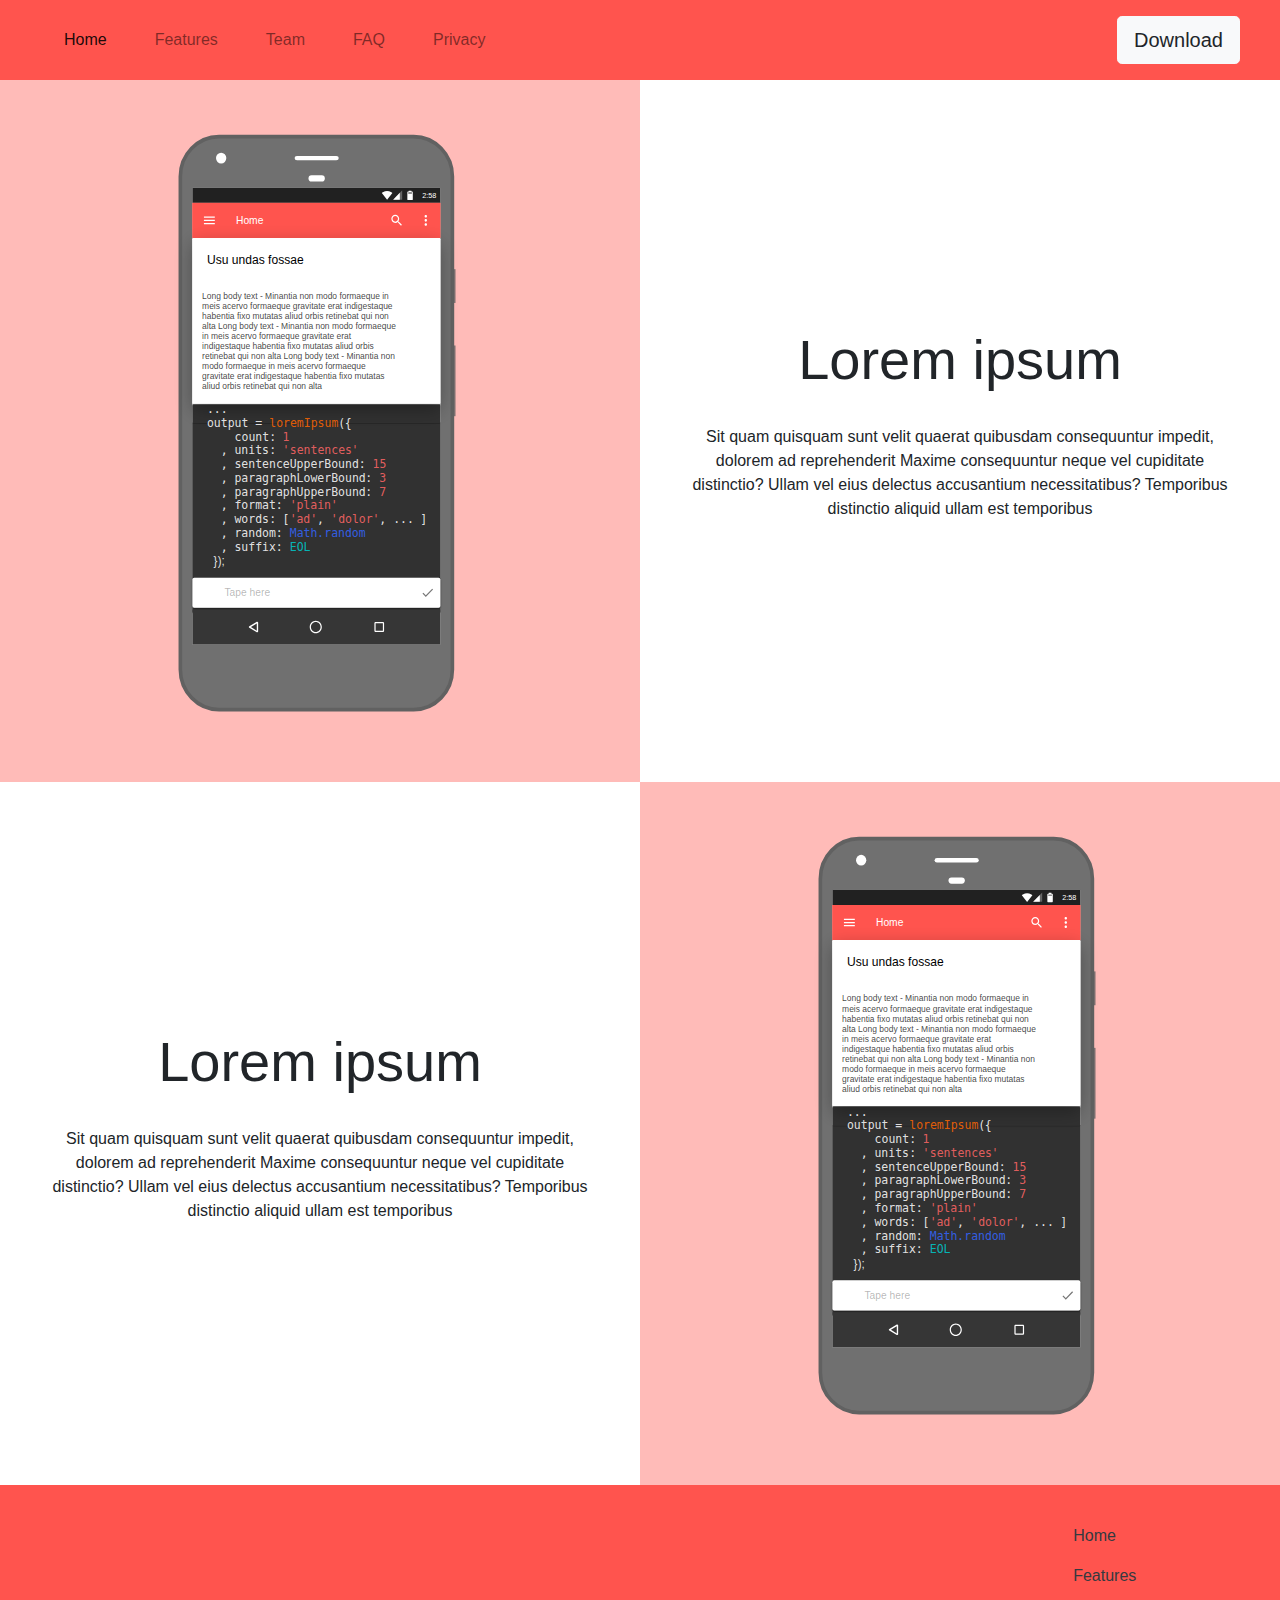
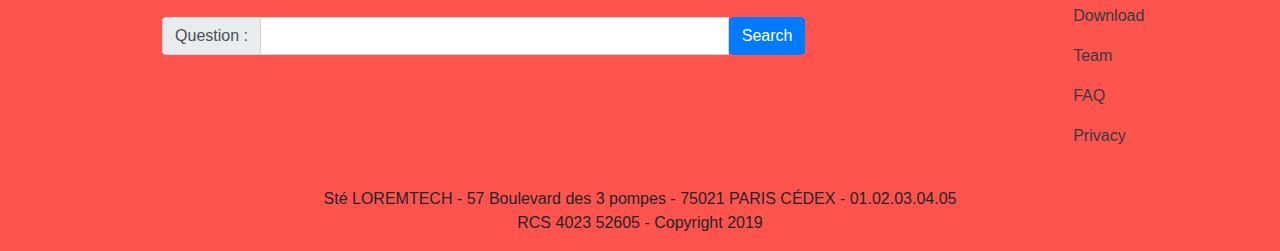
<file: index.html>
<!DOCTYPE html>
<html lang="en">
  <head>
    <meta charset="UTF-8">
    <meta name="viewport" content="width=device-width, initial-scale=1">
    <link rel="stylesheet" href="css/style.css" type="text/css" media="all">
    <link rel="stylesheet" href="css/bootstrap.css" type="text/css" media="all">
    <link rel="stylesheet" href="https://use.fontawesome.com/releases/v5.6.3/css/all.css" integrity="sha384-UHRtZLI+pbxtHCWp1t77Bi1L4ZtiqrqD80Kn4Z8NTSRyMA2Fd33n5dQ8lWUE00s/" crossorigin="anonymous">
    <title>Code me</title>
  </head>
  <body>
      <nav class="navbar navbar-expand-lg navbar-light bg-red">
        <a class="navbar-brand px-1" href="#"><i class="fab fa-connectdevelop fa-2x"></i></a>
        <button class="navbar-toggler" type="button" data-toggle="collapse" data-target="#navbarSupportedContent" aria-controls="navbarSupportedContent" aria-expanded="false" aria-label="Toggle navigation">
          <span class="navbar-toggler-icon"></span>
        </button>

        <div class="collapse navbar-collapse" id="navbarSupportedContent">
          <ul class="navbar-nav mr-auto">
            <li class="nav-item px-3 active">
              <a class="nav-link" href="index.html">Home <span class="sr-only">(current)</span></a>
            </li>
            <li class="nav-item px-3">
              <a class="nav-link" href="features.html">Features</a>
            </li>
            <li class="nav-item px-3">
              <a class="nav-link" href="team.html">Team</a>
            </li>
            <li class="nav-item px-3">
              <a class="nav-link" href="faq.html">FAQ</a>
            </li>
            <li class="nav-item px-3">
              <a class="nav-link" href="privacy.html">Privacy</a>
            </li>
        </ul>
            <ul class="navbar-nav ml-auto">
              <li class="nav-item px-2">
                <a class="nav-link" href="#">
                  <i class="fab fa-twitter fa-lg"></i>
                </a>
              </li>
              <li class="nav-item px-2">
                <a class="nav-link" href="#">
                  <i class="fab fa-facebook-f fa-lg"></i>
                </a>
              </li>
              <li class="nav-item px-2">
                <a class="nav-link" href="#">
                  <i class="fab fa-github fa-lg"></i>
                </a>
              </li>
            </ul>
              <ul class="navbar-nav">
                <li class="nav-item px-3">
                  <a class="nav-link" href="download.html">
                    <button type="button" class="btn btn-light btn-lg">Download</button>
                  </a>
                </li>
              </ul>
        </div>
      </nav>
    <div class="container-fluid">
      <div class="row">
        <article class="col-md-6 d-flex justify-content-center section__article-phone-img">
          <img src="img/shema-mobile.svg" class="d-none d-md-block w-75 img-fluid mt-4" alt=""/>
          <img src="img/shema-mobile.svg" class="d-sm-block d-md-none w-100 img-fluid mt-4" alt=""/>
        </article>
        <article class="col-md-6 py-sm-5 d-flex justify-content-center flex-column align-items-center section__article-phone-sub">
          <h2 class="text-center pb-4 display-4">Lorem ipsum</h2>
          <p class="text-center px-5">
  Sit quam quisquam sunt velit quaerat quibusdam consequuntur impedit, dolorem ad reprehenderit Maxime consequuntur neque vel cupiditate distinctio? Ullam vel eius delectus accusantium necessitatibus? Temporibus distinctio aliquid ullam est temporibus
</p>
        </article>
      <div class="row flex-column-reverse flex-md-row flex-lg-row flex-xl-row">
        <article class="col-md-6 py-sm-5 d-flex justify-content-center flex-column align-items-center section__article-phone-sub">
          <h2 class="text-center pb-4 display-4">Lorem ipsum</h2>
          <p class="text-center px-5">
  Sit quam quisquam sunt velit quaerat quibusdam consequuntur impedit, dolorem ad reprehenderit Maxime consequuntur neque vel cupiditate distinctio? Ullam vel eius delectus accusantium necessitatibus? Temporibus distinctio aliquid ullam est temporibus
</p>
        </article>
        <article class="col-md-6 d-flex justify-content-center section__article-phone-img">
          <img src="img/shema-mobile.svg" class="d-none d-md-block w-75 img-fluid mt-4" alt=""/>
          <img src="img/shema-mobile.svg" class="d-sm-block d-md-none w-100 img-fluid mt-4" alt=""/>
        </article>

      </div>
    </div>
		<div class="row bg-red page-footer align-items-center">
			<div class="col-xl-9 col-lg-9 col-md-12 col-sm-12 col-xs-12 my-sm-3">	
				<!-- QUESTION ++++++++++++++++++++++++++++++++++++++++++++++++++++++++++++++++++++++++++++++ -->
				<div class="input-group d-flex justify-content-center">
					<div class="input-group-prepend">
						<span class="input-group-text" id="inputGroup-sizing-default">Question : </span>
					</div>
					<input type="text" class="form-control input-david col-xl-6 col-lg-6 col-md-6 col-sm-6 col-xs-6" aria-label="Sizing example input" aria-describedby="inputGroup-sizing-default">
					<button type="button" class="btn btn-primary">Search</button>
				</div>
			</div>
			<!-- LINKS OF NAVIGATION +++++++++++++++++++++++++++++++++++++++++++++++++++++++++++++++++++++ -->
			<div class="col-xl-3 col-lg-3 col-md-12 col-sm-12 col-xs-12 d-flex justify-content-center align-items-center py-sm-3">
				<nav class="nav flex-column">
					<a class="nav-link text-dark" title="Home" href="./index.html">Home</a>
					<a class="nav-link text-dark" title="Features" href="./features.html">Features</a>
					<a class="nav-link text-dark" title="Download" href="./download.html">Download</a>
					<a class="nav-link text-dark" title="Team" href="./team.html">Team</a>
					<a class="nav-link text-dark" title="FAQ" href="./faq.html">FAQ</a>
					<a class="nav-link text-dark" title="Privacy" href="./privacy.html">Privacy</a>
				</nav>
			</div>
		</div>

		<!-- FOOTER : ADDRESS COMPANY ++++++++++++++++++++++++++++++++++++++++++++++++++++++++++++++++++ -->
		<div class="row bg-red address-david">
			<p class="col-xl-12 col-lg-12 col-md-12 col-sm-12 col-xs-12 text-center justify-content-center">Sté LOREMTECH - 57 Boulevard des 3 pompes - 75021 PARIS CÉDEX - 01.02.03.04.05<br />RCS 4023 52605 - Copyright 2019</p>
		</div>
  </body>
		<!-- ++-[ JAVASCRIPT ]-+++++++++++++++++++++++++++++++++++++++++++++++++++++++++++++++++++++++++ -->
		<script src="https://code.jquery.com/jquery-3.3.1.slim.min.js" integrity="sha384-q8i/X+965DzO0rT7abK41JStQIAqVgRVzpbzo5smXKp4YfRvH+8abtTE1Pi6jizo" crossorigin="anonymous"></script>
		<script src="https://cdnjs.cloudflare.com/ajax/libs/popper.js/1.14.6/umd/popper.min.js" integrity="sha384-wHAiFfRlMFy6i5SRaxvfOCifBUQy1xHdJ/yoi7FRNXMRBu5WHdZYu1hA6ZOblgut" crossorigin="anonymous"></script>
		<script src="https://stackpath.bootstrapcdn.com/bootstrap/4.2.1/js/bootstrap.min.js" integrity="sha384-B0UglyR+jN6CkvvICOB2joaf5I4l3gm9GU6Hc1og6Ls7i6U/mkkaduKaBhlAXv9k" crossorigin="anonymous"></script>
</html>
</file>
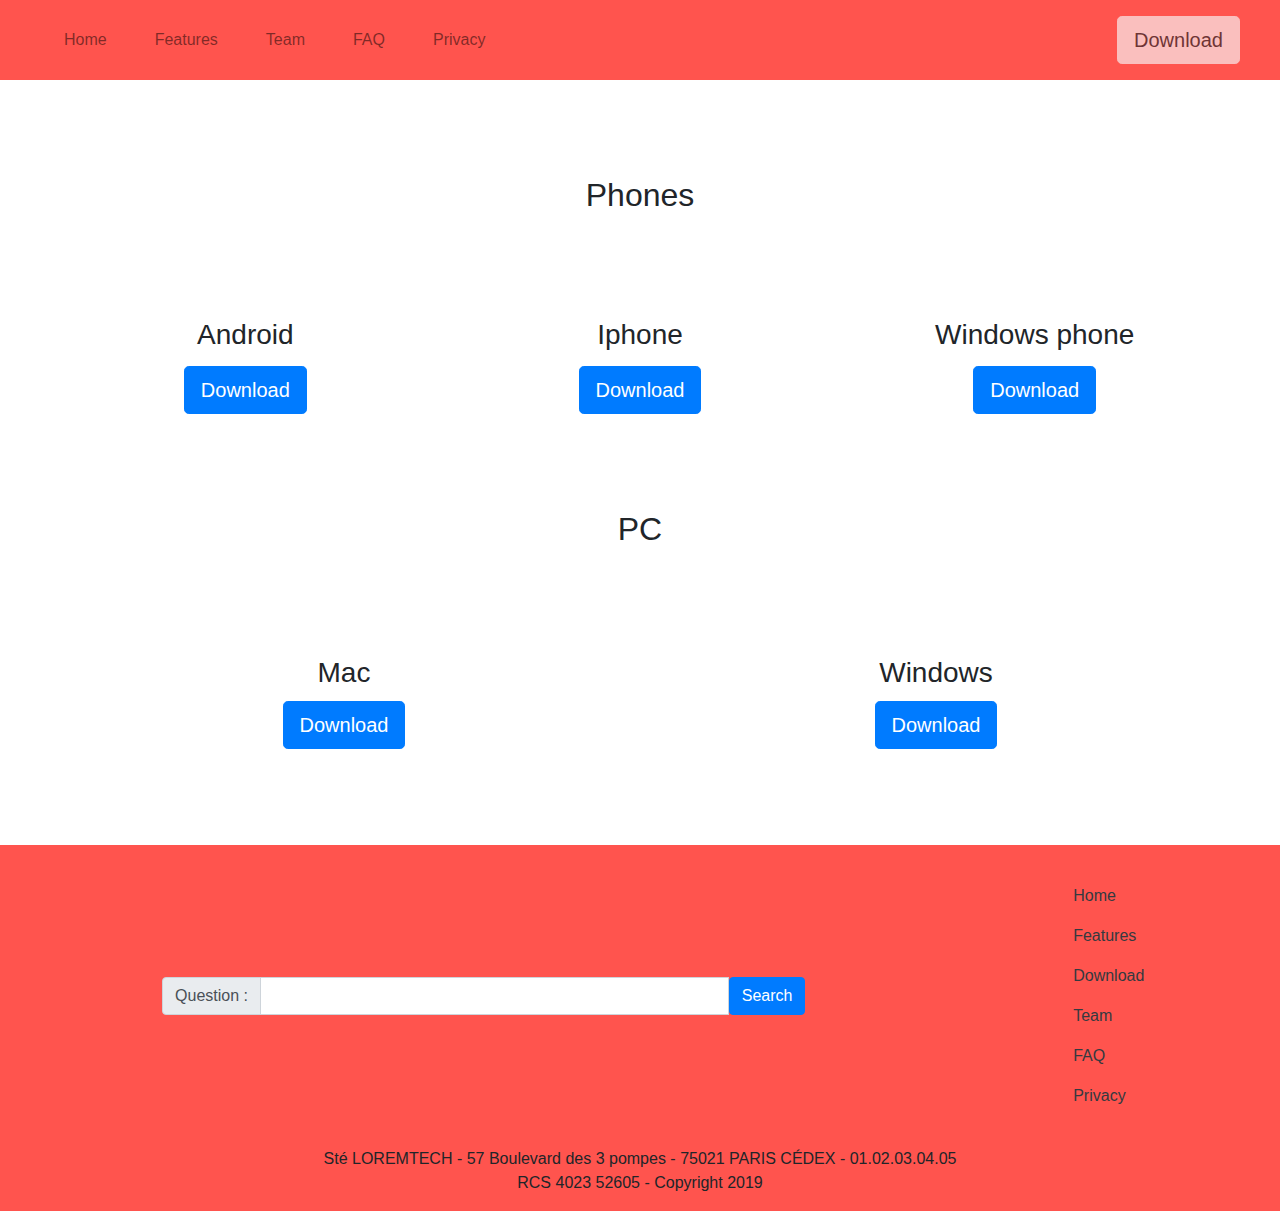
<file: download.html>
<!DOCTYPE html>
<html lang="en">
  <head>
    <meta charset="UTF-8">
    <meta name="viewport" content="width=device-width, initial-scale=1">
    <link rel="stylesheet" href="css/style.css" type="text/css" media="all">
    <link rel="stylesheet" href="css/bootstrap.css" type="text/css" media="all">
    <link rel="stylesheet" href="https://use.fontawesome.com/releases/v5.6.3/css/all.css" integrity="sha384-UHRtZLI+pbxtHCWp1t77Bi1L4ZtiqrqD80Kn4Z8NTSRyMA2Fd33n5dQ8lWUE00s/" crossorigin="anonymous">
    <title>Code me</title>
  </head>
  <body>
      <nav class="navbar navbar-expand-lg navbar-light bg-red">
        <a class="navbar-brand px-1" href="#"><i class="fab fa-connectdevelop fa-2x"></i></a>
        <button class="navbar-toggler" type="button" data-toggle="collapse" data-target="#navbarSupportedContent" aria-controls="navbarSupportedContent" aria-expanded="false" aria-label="Toggle navigation">
          <span class="navbar-toggler-icon"></span>
        </button>

        <div class="collapse navbar-collapse" id="navbarSupportedContent">
          <ul class="navbar-nav mr-auto">
            <li class="nav-item px-3">
              <a class="nav-link" href="index.html">Home</a>
            </li>
            <li class="nav-item px-3">
              <a class="nav-link" href="features.html">Features</a>
            </li>
            <li class="nav-item px-3">
              <a class="nav-link" href="team.html">Team</a>
            </li>
            <li class="nav-item px-3">
              <a class="nav-link" href="faq.html">FAQ</a>
            </li>
            <li class="nav-item px-3">
              <a class="nav-link" href="privacy.html">Privacy</a>
            </li>
        </ul>
            <ul class="navbar-nav ml-auto">
              <li class="nav-item px-2">
                <a class="nav-link" href="#">
                  <i class="fab fa-twitter fa-lg"></i>
                </a>
              </li>
              <li class="nav-item px-2">
                <a class="nav-link" href="#">
                  <i class="fab fa-facebook-f fa-lg"></i>
                </a>
              </li>
              <li class="nav-item px-2">
                <a class="nav-link" href="#">
                  <i class="fab fa-github fa-lg"></i>
                </a>
              </li>
            </ul>
              <ul class="navbar-nav">
                <li class="nav-item px-3">
                  <a class="nav-link" href="download.html">
                    <button type="button" class="btn btn-light btn-lg" disabled>Download</button>
                  </a>
                </li>
              </ul>
        </div>
      </nav>
    <div class="container-fluid">

      <section class="row d-flex p-5">
        <article class="w-100 d-flex justify-content-center align-items-center py-5">
          <h2 class="text-center w-100">Phones</h2>
        </article>
        <article class="w-100 row d-flex justify-content-around align-items-center flex-nowrap py-5">
          <div class=" w-100 d-flex justify-content-center flex-wrap">
            <i class="fab fa-3x py-4 fa-android"></i>
            <h3 class="w-100 text-center">Android</h3>
            <button class=" mx-auto  btn btn-primary  btn-lg">Download</button>
          </div>
          <div class=" w-100 d-flex justify-content-center flex-wrap">
            <i class="fab fa-3x py-4 fa-apple"></i>
            <h3 class="w-100 text-center">Iphone</h3>
            <button class=" mx-auto btn btn-primary  btn-lg">Download</button>
          </div>
          <div class="w-100 d-flex justify-content-center flex-wrap">
            <i class="fab fa-3x py-4 fa-windows"></i>
            <h3 class="w-100 text-center">Windows phone</h3>
            <button class=" mx-auto  btn btn-primary  btn-lg">Download</button>
          </div>
        </article>
        <article class="w-100 d-flex justify-content-center align-items-center py-5">
          <h2 class="w-100 text-center">PC</h2>
        </article>
          <article class="w-100 row d-flex justify-content-around align-items-center flex-nowrap py-5">
            <div class="w-100 row d-flex justify-content-center align-items-center flex-wrap">
              <i class="fab fa-3x py-4 fa-apple"></i>
              <h3 class="w-100 text-center">Mac</h3>
              <button class=" mx-auto  btn btn-primary  btn-lg">Download</button>
            </div>
            <div class="w-100 d-flex justify-content-center align-items-center flex-wrap">
              <i class="fab fa-3x py-4 fa-windows"></i>
              <h3 class="w-100 text-center">Windows</h3>
              <button class=" mx-auto  btn btn-primary  btn-lg">Download</button>
            </div>
          </article>
        </article>
      </section>















                <!-- FOOTER -->
                <div class="row bg-red page-footer align-items-center">
                  <div class="col-xl-9 col-lg-9 col-md-12 col-sm-12 col-xs-12 my-sm-3">	
				<!-- QUESTION ++++++++++++++++++++++++++++++++++++++++++++++++++++++++++++++++++++++++++++++ -->
				<div class="input-group d-flex justify-content-center">
					<div class="input-group-prepend">
						<span class="input-group-text" id="inputGroup-sizing-default">Question : </span>
					</div>
					<input type="text" class="form-control input-david col-xl-6 col-lg-6 col-md-6 col-sm-6 col-xs-6" aria-label="Sizing example input" aria-describedby="inputGroup-sizing-default">
					<button type="button" class="btn btn-primary">Search</button>
				</div>
			</div>
			<!-- LINKS OF NAVIGATION +++++++++++++++++++++++++++++++++++++++++++++++++++++++++++++++++++++ -->
			<div class="col-xl-3 col-lg-3 col-md-12 col-sm-12 col-xs-12 d-flex justify-content-center align-items-center py-sm-3">
				<nav class="nav flex-column">
					<a class="nav-link text-dark" title="Home" href="./index.html">Home</a>
					<a class="nav-link text-dark" title="Features" href="./features.html">Features</a>
					<a class="nav-link text-dark" title="Download" href="./download.html">Download</a>
					<a class="nav-link text-dark" title="Team" href="./team.html">Team</a>
					<a class="nav-link text-dark" title="FAQ" href="./faq.html">FAQ</a>
					<a class="nav-link text-dark" title="Privacy" href="./privacy.html">Privacy</a>
				</nav>
			</div>
		</div>

		<!-- FOOTER : ADDRESS COMPANY ++++++++++++++++++++++++++++++++++++++++++++++++++++++++++++++++++ -->
		<div class="row bg-red address-david">
			<p class="col-xl-12 col-lg-12 col-md-12 col-sm-12 col-xs-12 text-center justify-content-center">Sté LOREMTECH - 57 Boulevard des 3 pompes - 75021 PARIS CÉDEX - 01.02.03.04.05<br />RCS 4023 52605 - Copyright 2019</p>
		</div>
  </body>
		<!-- ++-[ JAVASCRIPT ]-+++++++++++++++++++++++++++++++++++++++++++++++++++++++++++++++++++++++++ -->
		<script src="https://code.jquery.com/jquery-3.3.1.slim.min.js" integrity="sha384-q8i/X+965DzO0rT7abK41JStQIAqVgRVzpbzo5smXKp4YfRvH+8abtTE1Pi6jizo" crossorigin="anonymous"></script>
		<script src="https://cdnjs.cloudflare.com/ajax/libs/popper.js/1.14.6/umd/popper.min.js" integrity="sha384-wHAiFfRlMFy6i5SRaxvfOCifBUQy1xHdJ/yoi7FRNXMRBu5WHdZYu1hA6ZOblgut" crossorigin="anonymous"></script>
		<script src="https://stackpath.bootstrapcdn.com/bootstrap/4.2.1/js/bootstrap.min.js" integrity="sha384-B0UglyR+jN6CkvvICOB2joaf5I4l3gm9GU6Hc1og6Ls7i6U/mkkaduKaBhlAXv9k" crossorigin="anonymous"></script>
</html>
</file>
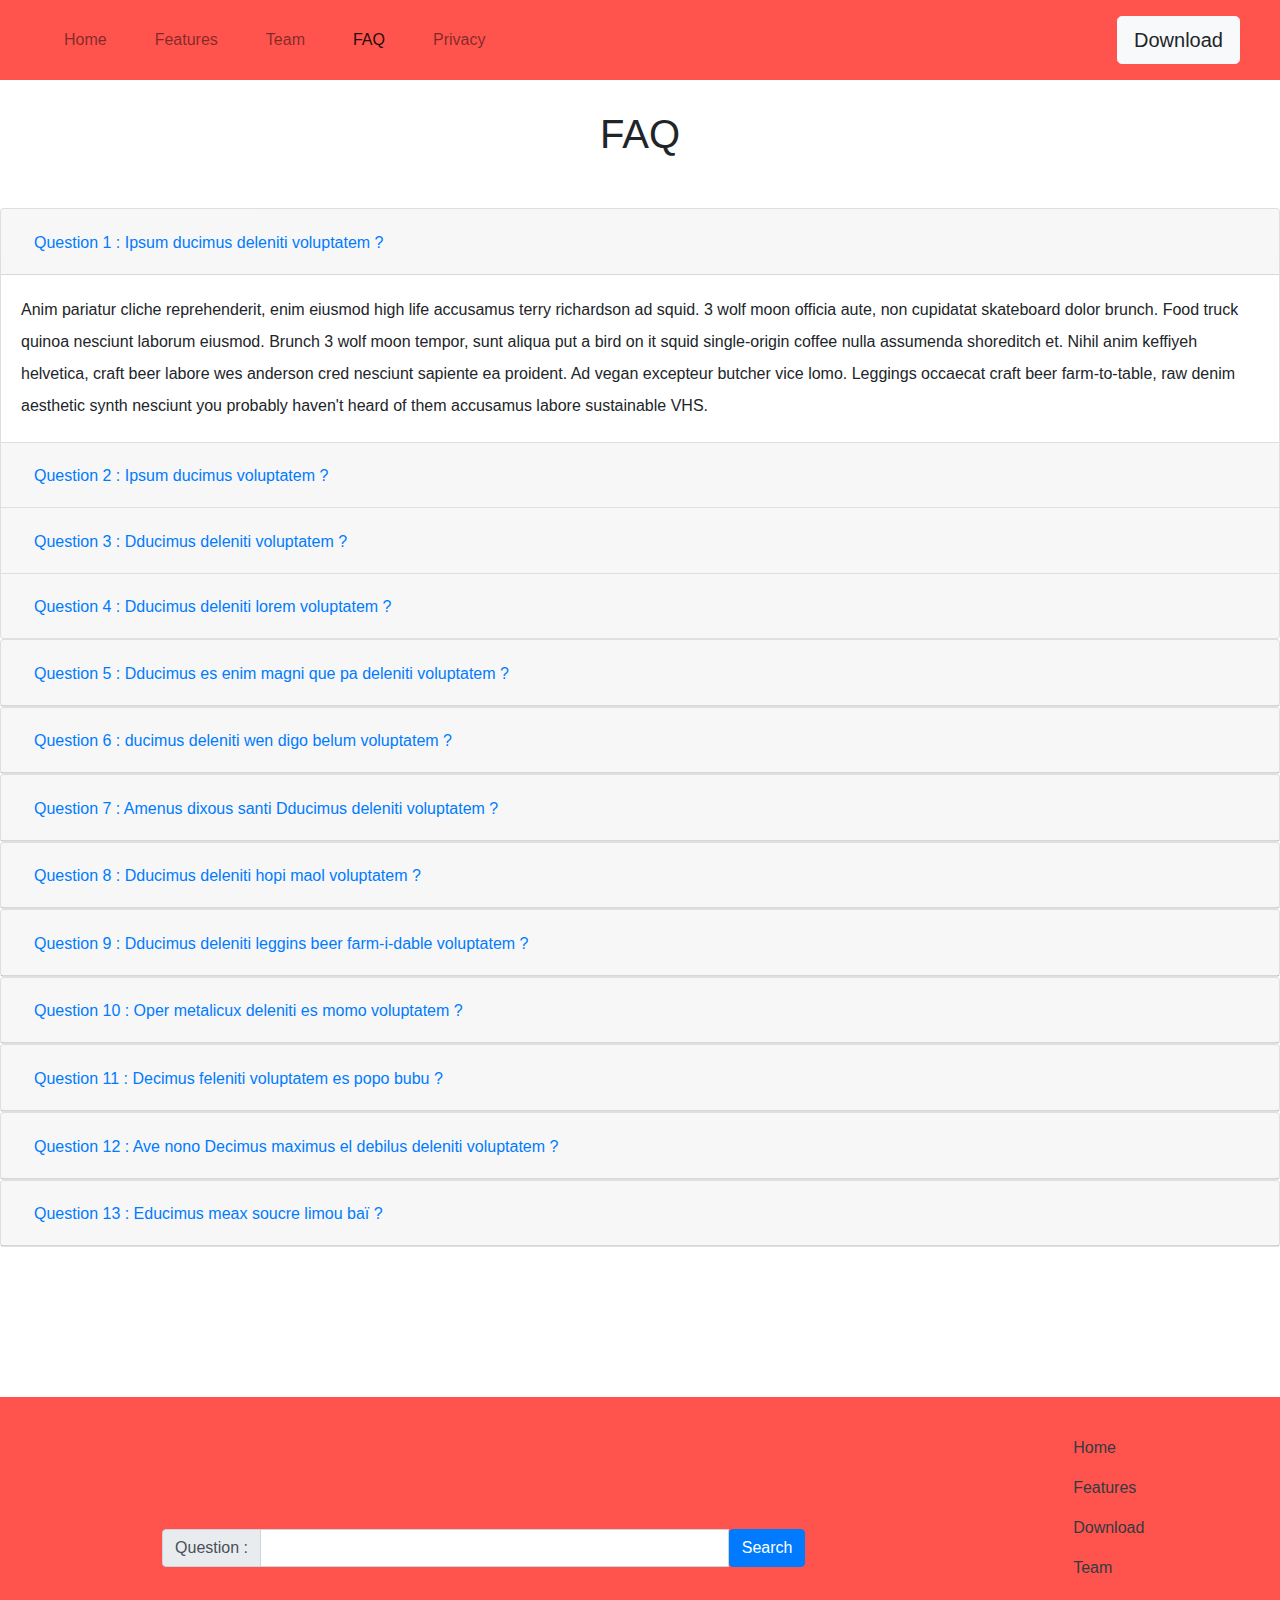
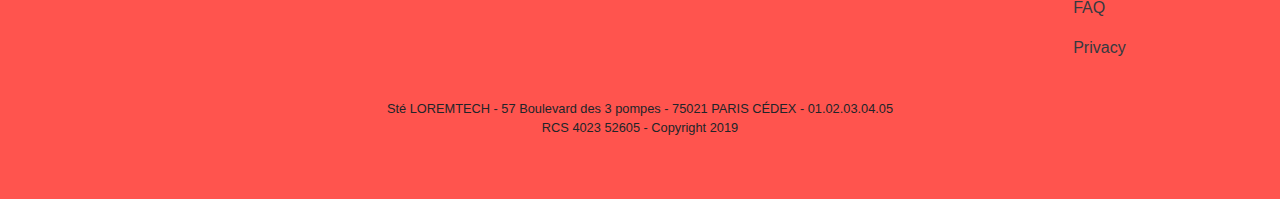
<file: faq.html>
<!DOCTYPE html>
<html lang="en">
	<head>
		<meta charset="UTF-8">
		<title>Code me</title>
		<link rel="stylesheet" href="./css/bootstrap.css" type="text/css" media="all">
    <link rel="stylesheet" href="./css/style.css" type="text/css" media="all">
    <link rel="stylesheet" href="https://use.fontawesome.com/releases/v5.6.3/css/all.css" integrity="sha384-UHRtZLI+pbxtHCWp1t77Bi1L4ZtiqrqD80Kn4Z8NTSRyMA2Fd33n5dQ8lWUE00s/" crossorigin="anonymous">
		<meta name="viewport" content="width=device-width, initial-scale=1, shrink-to-fit=no">
	</head>
	<body>
		<!-- +++-[ HEADER ]-++++++++++++++++++++++++++++++++++++++++++++++++++++++++++++++++++++++++++++ -->

		<div class="container-fluid">
      <nav class="navbar navbar-expand-lg navbar-light bg-red row">
        <a class="navbar-brand px-1" href="#"><i class="fab fa-connectdevelop fa-2x"></i></a>
        <button class="navbar-toggler" type="button" data-toggle="collapse" data-target="#navbarSupportedContent" aria-controls="navbarSupportedContent" aria-expanded="false" aria-label="Toggle navigation">
          <span class="navbar-toggler-icon"></span>
        </button>

        <div class="collapse navbar-collapse" id="navbarSupportedContent">
          <ul class="navbar-nav mr-auto">
            <li class="nav-item px-3">
              <a class="nav-link" href="./index.html">Home </a>
            </li>
            <li class="nav-item px-3">
              <a class="nav-link" href="features.html">Features</a>
            </li>
            <li class="nav-item px-3">
              <a class="nav-link" href="team.html">Team</a>
            </li>
            <li class="nav-item px-3 active">
              <a class="nav-link" href="faq.html">FAQ<span class="sr-only">(current)</span></a>
            </li>
            <li class="nav-item px-3">
              <a class="nav-link" href="privacy.html">Privacy</a>
            </li>
        </ul>
            <ul class="navbar-nav ml-auto">
              <li class="nav-item px-2">
                <a class="nav-link" href="#">
                  <i class="fab fa-twitter fa-lg"></i>
                </a>
              </li>
              <li class="nav-item px-2">
                <a class="nav-link" href="#">
                  <i class="fab fa-facebook-f fa-lg"></i>
                </a>
              </li>
              <li class="nav-item px-2">
                <a class="nav-link" href="#">
                  <i class="fab fa-github fa-lg"></i>
                </a>
              </li>
            </ul>
              <ul class="navbar-nav">
                <li class="nav-item px-3">
                  <a class="nav-link" href="download.html">
                    <button type="button" class="btn btn-light btn-lg">Download</button>
                  </a>
                </li>
              </ul>
        </div>
      </nav>
		</div>
		<!-- +++-[ MAIN CONTENT ]-++++++++++++++++++++++++++++++++++++++++++++++++++++++++++++++++++++++ -->
		<h1 class="text-center page-title">FAQ</h1>

		<div class="accordion" id="accordionExample">
			<div class="card">
				<div class="card-header" id="headingOne">
					<h2 class="mb-0">
						<button class="btn btn-link" type="button" data-toggle="collapse" data-target="#collapseOne" aria-expanded="true" aria-controls="collapseOne">
							Question 1 : Ipsum ducimus deleniti voluptatem ?
						</button>
					</h2>
				</div>
				<div id="collapseOne" class="collapse show" aria-labelledby="headingOne" data-parent="#accordionExample">
					<div class="card-body line-david">
						Anim pariatur cliche reprehenderit, enim eiusmod high life accusamus terry richardson ad squid. 3 wolf moon officia aute, non cupidatat skateboard dolor brunch. Food truck quinoa nesciunt laborum eiusmod. Brunch 3 wolf moon tempor, sunt aliqua put a bird on it squid single-origin coffee nulla assumenda shoreditch et. Nihil anim keffiyeh helvetica, craft beer labore wes anderson cred nesciunt sapiente ea proident. Ad vegan excepteur butcher vice lomo. Leggings occaecat craft beer farm-to-table, raw denim aesthetic synth nesciunt you probably haven't heard of them accusamus labore sustainable VHS.
					</div>
				</div>
			</div>

			<div class="card">
				<div class="card-header" id="headingTwo">
					<h2 class="mb-0">
						<button class="btn btn-link collapsed" type="button" data-toggle="collapse" data-target="#collapseTwo" aria-expanded="false" aria-controls="collapseTwo">
							Question 2 : Ipsum ducimus voluptatem ?
						</button>
					</h2>
				</div>
				<div id="collapseTwo" class="collapse" aria-labelledby="headingTwo" data-parent="#accordionExample">
					<div class="card-body line-david">
						Anim pariatur cliche reprehenderit, enim eiusmod high life accusamus terry richardson ad squid. 3 wolf moon officia aute, non cupidatat skateboard dolor brunch. Food truck quinoa nesciunt laborum eiusmod. Brunch 3 wolf moon tempor, sunt aliqua put a bird on it squid single-origin coffee nulla assumenda shoreditch et. Nihil anim keffiyeh helvetica, craft beer labore wes anderson cred nesciunt sapiente ea proident. Ad vegan excepteur butcher vice lomo. Leggings occaecat craft beer farm-to-table, raw denim aesthetic synth nesciunt you probably haven't heard of them accusamus labore sustainable VHS.cliche reprehenderit, enim eiusmod high life accusamus terry richardson ad squid. 3 wolf moon officia aute, non cupidatat skateboard dolor brunch.
					</div>
				</div>
			</div>

			<div class="card">
				<div class="card-header" id="headingThree">
					<h2 class="mb-0">
						<button class="btn btn-link collapsed" type="button" data-toggle="collapse" data-target="#collapseThree" aria-expanded="false" aria-controls="collapseThree">
							Question 3 : Dducimus deleniti voluptatem ?
						</button>
					</h2>
				</div>
				<div id="collapseThree" class="collapse" aria-labelledby="headingThree" data-parent="#accordionExample">
					<div class="card-body line-david">
						Anim pariatur cliche reprehenderit, enim eiusmod high life accusamus terry richardson ad squid. 3 wolf moon officia aute, non cupidatat skateboard dolor brunch. Food truck quinoa nesciunt laborum eiusmod. Brunch 3 wolf moon tempor, sunt aliqua put a bird on it squid single-origin coffee nulla assumenda shoreditch et. Nihil anim keffiyeh helvetica, craft beer labore wes anderson cred nesciunt sapiente ea proident. Ad vegan excepteur butcher vice lomo.
					</div>
				</div>
			</div>

			<div class="card">
				<div class="card-header" id="headingFour">
					<h2 class="mb-0">
						<button class="btn btn-link collapsed" type="button" data-toggle="collapse" data-target="#collapseFour" aria-expanded="false" aria-controls="collapseFour">
							Question 4 : Dducimus deleniti lorem voluptatem ?
						</button>
					</h2>
				</div>
				<div id="collapseFour" class="collapse" aria-labelledby="headingFour" data-parent="#accordionExample">
					<div class="card-body line-david">
						Anim pariatur cliche reprehenderit, enim eiusmod high life accusamus terry richardson ad squid. 3 wolf moon officia aute, non cupidatat skateboard dolor brunch. Food truck quinoa nesciunt laborum eiusmod. Brunch 3 wolf moon tempor, sunt aliqua put a bird on it squid single-origin coffee nulla assumenda shoreditch et. Nihil anim keffiyeh helvetica, craft beer labore wes anderson cred nesciunt sapiente ea proident. Ad vegan excepteur butcher vice lomo.  Leggings occaecat craft beer farm-to-table, raw denim aesthetic synth nesciunt you probably haven't heard of them accusamus labore sustainable VHS.Leggings occaecat craft beer farm-to-table, raw denim aesthetic synth nesciunt you probably haven't heard of them accusamus labore sustainable VHS.
					</div>
				</div>
			</div>
		</div>	

			<div class="card">
				<div class="card-header" id="headingThree">
					<h2 class="mb-0">
						<button class="btn btn-link collapsed" type="button" data-toggle="collapse" data-target="#collapseFive" aria-expanded="false" aria-controls="collapseFive">
							Question 5 : Dducimus es enim magni que pa deleniti voluptatem ?
						</button>
					</h2>
				</div>
				<div id="collapseFive" class="collapse" aria-labelledby="headingFive" data-parent="#accordionExample">
					<div class="card-body line-david">
						Anim pariatur cliche reprehenderit, enim eiusmod high life accusamus terry richardson ad squid. 3 wolf moon officia aute, non cupidatat skateboard dolor brunch. Food truck quinoa nesciunt laborum eiusmod. Brunch 3 wolf moon tempor, sunt aliqua put a bird on it squid single-origin coffee nulla assumenda shoreditch et. Nihil anim keffiyeh helvetica, craft beer labore wes anderson cred nesciunt sapiente ea proident. Ad vegan excepteur butcher vice lomo. Leggings occaecat craft beer farm-to-table, raw denim aesthetic synth nesciunt you probably haven't heard of them accusamus labore sustainable VHS.
					</div>
				</div>
			</div>

			<div class="card">
				<div class="card-header" id="headingSix">
					<h2 class="mb-0">
						<button class="btn btn-link collapsed" type="button" data-toggle="collapse" data-target="#collapseSix" aria-expanded="false" aria-controls="collapseSix">
							Question 6 : ducimus deleniti wen digo belum voluptatem ?
						</button>
					</h2>
				</div>
				<div id="collapseSix" class="collapse" aria-labelledby="headingSix" data-parent="#accordionExample">
					<div class="card-body line-david">
						Anim pariatur cliche reprehenderit, enim eiusmod high life accusamus terry richardson ad squid. 3 wolf moon officia aute, non cupidatat skateboard dolor brunch. Food truck quinoa nesciunt laborum eiusmod. Brunch 3 wolf moon tempor, sunt aliqua put a bird on it squid single-origin coffee nulla assumenda shoreditch et. Nihil anim keffiyeh helvetica, craft beer labore wes anderson cred nesciunt sapiente ea proident. Ad vegan excepteur butcher vice lomo. Leggings occaecat craft beer farm-to-table, raw denim aesthetic synth nesciunt you probably haven't heard of them accusamus labore sustainable VHS.
					</div>
				</div>
			</div>

			<div class="card">
				<div class="card-header" id="headingSeven">
					<h2 class="mb-0">
						<button class="btn btn-link collapsed" type="button" data-toggle="collapse" data-target="#collapseSeven" aria-expanded="false" aria-controls="collapseSeven">
							Question 7 : Amenus dixous santi Dducimus deleniti voluptatem ?
						</button>
					</h2>
				</div>
				<div id="collapseSeven" class="collapse" aria-labelledby="headingSeven" data-parent="#accordionExample">
					<div class="card-body line-david">
						Anim pariatur cliche reprehenderit, enim eiusmod high life accusamus terry richardson ad squid. 3 wolf moon officia aute, non cupidatat skateboard dolor brunch. Food truck quinoa nesciunt laborum eiusmod. Brunch 3 wolf moon tempor, sunt aliqua put a bird on it squid single-origin coffee nulla assumenda shoreditch et. Nihil anim keffiyeh helvetica, craft beer labore wes anderson cred nesciunt sapiente ea proident. Ad vegan excepteur butcher vice lomo. Leggings occaecat craft beer farm-to-table, raw denim aesthetic synth nesciunt you probably haven't heard of them accusamus labore sustainable VHS.
					</div>
				</div>
			</div>

			<div class="card">
				<div class="card-header" id="headingEight">
					<h2 class="mb-0">
						<button class="btn btn-link collapsed" type="button" data-toggle="collapse" data-target="#collapseEight" aria-expanded="false" aria-controls="collapseEight">
							Question 8 : Dducimus deleniti hopi maol voluptatem ?
						</button>
					</h2>
				</div>
				<div id="collapseEight" class="collapse" aria-labelledby="headingEight" data-parent="#accordionExample">
					<div class="card-body line-david">
						Anim pariatur cliche reprehenderit, enim eiusmod high life accusamus terry richardson ad squid. 3 wolf moon officia aute, non cupidatat skateboard dolor brunch. Food truck quinoa nesciunt laborum eiusmod. Brunch 3 wolf moon tempor, sunt aliqua put a bird on it squid single-origin coffee nulla assumenda shoreditch et. Nihil anim keffiyeh helvetica, craft beer labore wes anderson cred nesciunt sapiente ea proident. Ad vegan excepteur butcher vice lomo. Leggings occaecat craft beer farm-to-table, raw denim aesthetic synth nesciunt you probably haven't heard of them accusamus labore sustainable VHS.
					</div>
				</div>
			</div>

			<div class="card">
				<div class="card-header" id="headingNine">
					<h2 class="mb-0">
						<button class="btn btn-link collapsed" type="button" data-toggle="collapse" data-target="#collapseNine" aria-expanded="false" aria-controls="collapseNine">
							Question 9 : Dducimus deleniti leggins beer farm-i-dable voluptatem ?
						</button>
					</h2>
				</div>
				<div id="collapseNine" class="collapse" aria-labelledby="headingNine" data-parent="#accordionExample">
					<div class="card-body line-david">
						Anim pariatur cliche reprehenderit, enim eiusmod high life accusamus terry richardson ad squid. 3 wolf moon officia aute, non cupidatat skateboard dolor brunch. Food truck quinoa nesciunt laborum eiusmod. Brunch 3 wolf moon tempor, sunt aliqua put a bird on it squid single-origin coffee nulla assumenda shoreditch et. Nihil anim keffiyeh helvetica, craft beer labore wes anderson cred nesciunt sapiente ea proident. Ad vegan excepteur butcher vice lomo. Leggings occaecat craft beer farm-to-table, raw denim aesthetic synth nesciunt you probably haven't heard of them accusamus labore sustainable VHS.
					</div>
				</div>
			</div>

			<div class="card">
				<div class="card-header" id="headingTen">
					<h2 class="mb-0">
						<button class="btn btn-link collapsed" type="button" data-toggle="collapse" data-target="#collapseTen" aria-expanded="false" aria-controls="collapseTen">
							Question 10 : Oper metalicux deleniti es momo voluptatem ?
						</button>
					</h2>
				</div>
				<div id="collapseTen" class="collapse" aria-labelledby="headingTen" data-parent="#accordionExample">
					<div class="card-body line-david">
						Anim pariatur cliche reprehenderit, enim eiusmod high life accusamus terry richardson ad squid. 3 wolf moon officia aute, non cupidatat skateboard dolor brunch. Food truck quinoa nesciunt laborum eiusmod. Brunch 3 wolf moon tempor, sunt aliqua put a bird on it squid single-origin coffee nulla assumenda shoreditch et. Nihil anim keffiyeh helvetica, craft beer labore wes anderson cred nesciunt sapiente ea proident. Ad vegan excepteur butcher vice lomo. Leggings occaecat craft beer farm-to-table, raw denim aesthetic synth nesciunt you probably haven't heard of them accusamus labore sustainable VHS.
					</div>
				</div>
			</div>

			<div class="card">
				<div class="card-header" id="headingEleven">
					<h2 class="mb-0">
						<button class="btn btn-link collapsed" type="button" data-toggle="collapse" data-target="#collapseEleven" aria-expanded="false" aria-controls="collapseEleven">
							Question 11 : Decimus feleniti voluptatem es popo bubu ?
						</button>
					</h2>
				</div>
				<div id="collapseEleven" class="collapse" aria-labelledby="headingEleven" data-parent="#accordionExample">
					<div class="card-body line-david">
						Anim pariatur cliche reprehenderit, enim eiusmod high life accusamus terry richardson ad squid. 3 wolf moon officia aute, non cupidatat skateboard dolor brunch. Food truck quinoa nesciunt laborum eiusmod. Brunch 3 wolf moon tempor, sunt aliqua put a bird on it squid single-origin coffee nulla assumenda shoreditch et. Nihil anim keffiyeh helvetica, craft beer labore wes anderson cred nesciunt sapiente ea proident. Ad vegan excepteur butcher vice lomo. Leggings occaecat craft beer farm-to-table, raw denim aesthetic synth nesciunt you probably haven't heard of them accusamus labore sustainable VHS.
					</div>
				</div>
			</div>

			<div class="card">
				<div class="card-header" id="headingiTwelve">
					<h2 class="mb-0">
						<button class="btn btn-link collapsed" type="button" data-toggle="collapse" data-target="#collapseTwelve" aria-expanded="false" aria-controls="collapseTwelve">
							Question 12 : Ave nono Decimus  maximus el debilus deleniti voluptatem ?
						</button>
					</h2>
				</div>
				<div id="collapseTwelve" class="collapse" aria-labelledby="headingTwelve" data-parent="#accordionExample">
					<div class="card-body line-david">
						Anim pariatur cliche reprehenderit, enim eiusmod high life accusamus terry richardson ad squid. 3 wolf moon officia aute, non cupidatat skateboard dolor brunch. Food truck quinoa nesciunt laborum eiusmod. Brunch 3 wolf moon tempor, sunt aliqua put a bird on it squid single-origin coffee nulla assumenda shoreditch et. Nihil anim keffiyeh helvetica, craft beer labore wes anderson cred nesciunt sapiente ea proident. Ad vegan excepteur butcher vice lomo. Leggings occaecat craft beer farm-to-table, raw denim aesthetic synth nesciunt you probably haven't heard of them accusamus labore sustainable VHS.
					</div>
				</div>
			</div>

			<div class="card">
				<div class="card-header" id="headingThx">
					<h2 class="mb-0">
						<button class="btn btn-link collapsed" type="button" data-toggle="collapse" data-target="#collapseThx" aria-expanded="false" aria-controls="collapseThx">
							Question 13 : Educimus meax soucre limou baï ?
						</button>
					</h2>
				</div>
				<div id="collapseThx" class="collapse" aria-labelledby="headingThx" data-parent="#accordionExample">
					<div class="card-body line-david">
						Anim pariatur cliche reprehenderit, enim eiusmod high life accusamus terry richardson ad squid. 3 wolf moon officia aute, non cupidatat skateboard dolor brunch. Food truck quinoa nesciunt laborum eiusmod. Brunch 3 wolf moon tempor, sunt aliqua put a bird on it squid single-origin coffee nulla assumenda shoreditch et. Nihil anim keffiyeh helvetica, craft beer labore wes anderson cred nesciunt sapiente ea proident. Ad vegan excepteur butcher vice lomo. Leggings occaecat craft beer farm-to-table, raw denim aesthetic synth nesciunt you probably haven't heard of them accusamus labore sustainable VHS.
					</div>
				</div>
			</div>

			<div class="margin-before-footer">	</div>

		<!-- +++-[ FOOTER ]-++++++++++++++++++++++++++++++++++++++++++++++++++++++++++++++++++++++++++++ -->
		<div class="row bg-red page-footer align-items-center">
			<div class="col-xl-9 col-lg-9 col-md-12 col-sm-12 col-xs-12 my-sm-3">	
				<!-- QUESTION ++++++++++++++++++++++++++++++++++++++++++++++++++++++++++++++++++++++++++++++ -->
				<div class="input-group d-flex justify-content-center">
					<div class="input-group-prepend">
						<span class="input-group-text" id="inputGroup-sizing-default">Question : </span>
					</div>
					<input type="text" class="form-control input__width-w10 col-xl-6 col-lg-6 col-md-6 col-sm-6 col-xs-6" aria-label="Sizing example input" aria-describedby="inputGroup-sizing-default">
					<button type="button" class="btn btn-primary">Search</button>
				</div>
			</div>
			<!-- LINKS OF NAVIGATION +++++++++++++++++++++++++++++++++++++++++++++++++++++++++++++++++++++ -->
			<div class="col-xl-3 col-lg-3 col-md-12 col-sm-12 col-xs-12 d-flex justify-content-center align-items-center py-sm-3">
				<nav class="nav flex-column">
					<a class="nav-link text-dark" title="Home" href="./index.html">Home</a>
					<a class="nav-link text-dark" title="Features" href="./features.html">Features</a>
					<a class="nav-link text-dark" title="Download" href="./download.html">Download</a>
					<a class="nav-link text-dark" title="Team" href="./team.html">Team</a>
					<a class="nav-link text-dark" title="FAQ" href="./faq.html">FAQ</a>
					<a class="nav-link text-dark" title="Privacy" href="./privacy.html">Privacy</a>
				</nav>
			</div>
		</div>

		<!-- FOOTER : ADDRESS COMPANY ++++++++++++++++++++++++++++++++++++++++++++++++++++++++++++++++++ -->
		<div class="row bg-red page-footer__address">
			<p class="col-xl-12 col-lg-12 col-md-12 col-sm-12 col-xs-12 text-center justify-content-center">Sté LOREMTECH - 57 Boulevard des 3 pompes - 75021 PARIS CÉDEX - 01.02.03.04.05<br />RCS 4023 52605 - Copyright 2019</p>
		</div>
  </body>
		<!-- ++-[ JAVASCRIPT ]-+++++++++++++++++++++++++++++++++++++++++++++++++++++++++++++++++++++++++ -->
		<script src="https://code.jquery.com/jquery-3.3.1.slim.min.js" integrity="sha384-q8i/X+965DzO0rT7abK41JStQIAqVgRVzpbzo5smXKp4YfRvH+8abtTE1Pi6jizo" crossorigin="anonymous"></script>
		<script src="https://cdnjs.cloudflare.com/ajax/libs/popper.js/1.14.6/umd/popper.min.js" integrity="sha384-wHAiFfRlMFy6i5SRaxvfOCifBUQy1xHdJ/yoi7FRNXMRBu5WHdZYu1hA6ZOblgut" crossorigin="anonymous"></script>
		<script src="https://stackpath.bootstrapcdn.com/bootstrap/4.2.1/js/bootstrap.min.js" integrity="sha384-B0UglyR+jN6CkvvICOB2joaf5I4l3gm9GU6Hc1og6Ls7i6U/mkkaduKaBhlAXv9k" crossorigin="anonymous"></script>
</html>
</file>
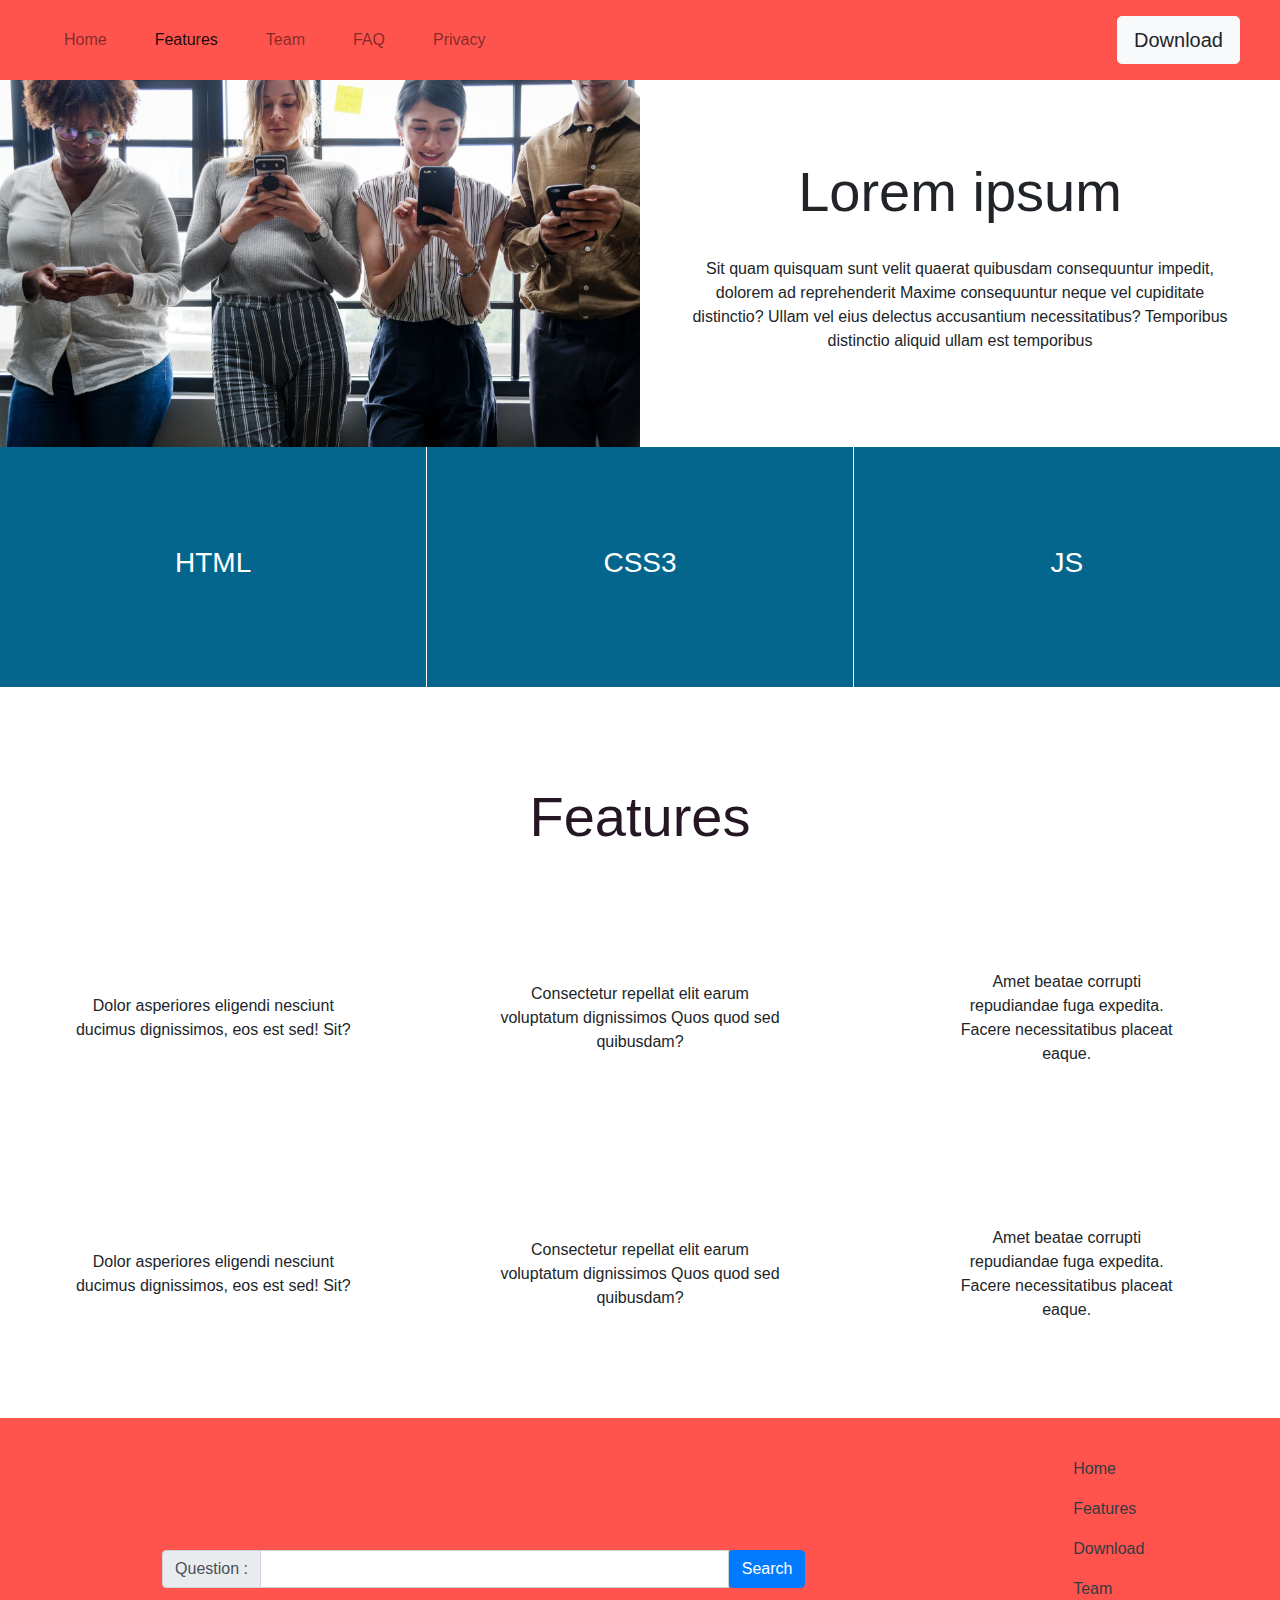
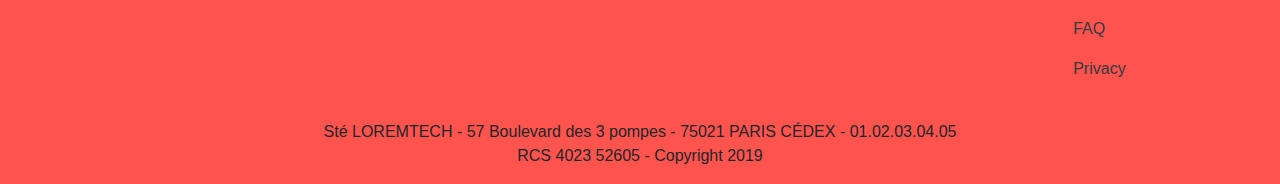
<file: features.html>
<!DOCTYPE html>
<html lang="en">
  <head>
    <meta charset="UTF-8">
    <meta name="viewport" content="width=device-width, initial-scale=1">
    <link rel="stylesheet" href="css/style.css" type="text/css" media="all">
    <link rel="stylesheet" href="css/bootstrap.css" type="text/css" media="all">
    <link rel="stylesheet" href="https://use.fontawesome.com/releases/v5.6.3/css/all.css" integrity="sha384-UHRtZLI+pbxtHCWp1t77Bi1L4ZtiqrqD80Kn4Z8NTSRyMA2Fd33n5dQ8lWUE00s/" crossorigin="anonymous">
    <title>Code me</title>
  </head>
  <body>
      <nav class="navbar navbar-expand-lg navbar-light bg-red">
        <a class="navbar-brand px-1" href="#"><i class="fab fa-connectdevelop fa-2x"></i></a>
        <button class="navbar-toggler" type="button" data-toggle="collapse" data-target="#navbarSupportedContent" aria-controls="navbarSupportedContent" aria-expanded="false" aria-label="Toggle navigation">
          <span class="navbar-toggler-icon"></span>
        </button>

        <div class="collapse navbar-collapse" id="navbarSupportedContent">
          <ul class="navbar-nav mr-auto">
            <li class="nav-item px-3">
              <a class="nav-link" href="index.html">Home </a>
            </li>
            <li class="nav-item px-3 active">
              <a class="nav-link" href="features.html">Features<span class="sr-only">(current)</span></a>
            </li>
            <li class="nav-item px-3">
              <a class="nav-link" href="team.html">Team</a>
            </li>
            <li class="nav-item px-3">
              <a class="nav-link" href="faq.html">FAQ</a>
            </li>
            <li class="nav-item px-3">
              <a class="nav-link" href="privacy.html">Privacy</a>
            </li>
        </ul>
            <ul class="navbar-nav ml-auto">
              <li class="nav-item px-2">
                <a class="nav-link" href="#">
                  <i class="fab fa-twitter fa-lg"></i>
                </a>
              </li>
              <li class="nav-item px-2">
                <a class="nav-link" href="#">
                  <i class="fab fa-facebook-f fa-lg"></i>
                </a>
              </li>
              <li class="nav-item px-2">
                <a class="nav-link" href="#">
                  <i class="fab fa-github fa-lg"></i>
                </a>
              </li>
            </ul>
              <ul class="navbar-nav">
                <li class="nav-item px-3">
                  <a class="nav-link" href="download.html">
                    <button type="button" class="btn btn-light btn-lg">Download</button>
                  </a>
                </li>
              </ul>
        </div>
      </nav>
    <div class="container-fluid">

      <div class="row">
        <article class="col-md-6 d-flex justify-content-center section__article-phone-img">
          <img src="img/peoples-with-phones-lg.jpg" class="d-none d-sm-none d-md-none d-lg-block w-100 img-fluid" alt=""/>
          <img src="img/peoples-with-phones-md.jpg" class="d-none d-sm-none d-md-block d-lg-none w-100 img-fluid" alt=""/>
          <img src="img/peoples-with-phones-sm.jpg" class=" d-sm-block d-md-none d-lg-none w-100 img-fluid" alt=""/>
        </article>
        <article class="col-md-6 py-sm-5 d-flex justify-content-center flex-column align-items-center section__article-phone-sub">
          <h2 class="text-center pb-4 display-4">Lorem ipsum</h2>
          <p class="text-center px-5">
  Sit quam quisquam sunt velit quaerat quibusdam consequuntur impedit, dolorem ad reprehenderit Maxime consequuntur neque vel cupiditate distinctio? Ullam vel eius delectus accusantium necessitatibus? Temporibus distinctio aliquid ullam est temporibus
</p>
        </article>
      </div>

      <!-- langage sm -->

      <!-- <section class="row d-sm-flex d-md-none"> -->
      <!--   <article class="w-100 bg-blue text-white d-flex justify-content-center align-items-center" style="height: 15rem;"><h3>HTML</h3></article> -->
      <!--   <article class="w-100 bg-blue text-white d-flex justify-content-center align-items-center" style="height: 15rem;"><h3>CSS3</h3></article> -->
      <!--   <article class="w-100 bg-blue text-white d-flex justify-content-center align-items-center" style="height: 15rem;"><h3>JS</h3></article> -->
      <!-- </section> -->

      <!-- langage md -->

      <section class="row d-none d-md-flex flex-nowrap ">
        <article class="w-100 bg-blue text-white d-flex justify-content-center align-items-center" style="height: 15rem;"><h3>HTML</h3></article>
        <article class="w-100 border-left border-right border-light bg-blue text-white d-flex justify-content-center align-items-center" style="height: 15rem;"><h3>CSS3</h3></article>
        <article class="w-100 bg-blue text-white d-flex justify-content-center align-items-center" style="height: 15rem;"><h3>JS</h3></article>
      </section>

      <!-- features md -->

      <section class="row f-flex justify-content-center align-items-center py-5">
        <h2 class="w-100 text-center display-4 color-my-black" style="padding: 3rem 0 0 0;">Features</h2>
      </section>
      <section class="row d-none d-md-flex flex-nowrap py-3">
        <article class="w-100 p-5 d-flex justify-content-center align-items-center">
          <i class="fab fa-3x fa-html5 color-blue text-center"></i>
          <p class="px-4 m-auto text-center">
            Dolor asperiores eligendi nesciunt ducimus dignissimos, eos est sed! Sit?
          </p>
        </article>
        <article class="w-100 p-5 d-flex justify-content-center align-items-center">
          <i class="fab fa-3x fa-css3-alt color-blue text-center"></i>
          <p class="px-4 m-auto text-center">
            Consectetur repellat elit earum voluptatum dignissimos Quos quod sed quibusdam?
          </p>
        </article>
        <article class="w-100 p-5 d-flex justify-content-center align-items-center">
          <i class="fab fa-3x fa-js color-blue text-center"></i>
          <p class="px-5 m-auto text-center">
            Amet beatae corrupti repudiandae fuga expedita. Facere necessitatibus placeat eaque.
          </p>
        </article>
      </section>
      <section class="row d-none d-md-flex flex-nowrap py-5">
        <article class="w-100 p-5 d-flex justify-content-center align-items-center">
          <i class="fab fa-3x fa-node-js color-blue text-center"></i>
          <p class="px-4 m-auto text-center">
            Dolor asperiores eligendi nesciunt ducimus dignissimos, eos est sed! Sit?
          </p>
        </article>
        <article class="w-100 p-5 d-flex justify-content-center align-items-center">
          <i class="fas fa-3x fa-laptop color-blue text-center"></i>
          <p class="px-4 m-auto text-center">
            Consectetur repellat elit earum voluptatum dignissimos Quos quod sed quibusdam?
          </p>
        </article>
        <article class="w-100 p-5 d-flex justify-content-center align-items-center">
          <i class="fas fa-3x fa-mobile-alt color-blue text-center"></i>
          <p class="px-5 m-auto text-center">
            Amet beatae corrupti repudiandae fuga expedita. Facere necessitatibus placeat eaque.
          </p>
        </article>
      </section>

      <!-- features for sm -->

      <section class="row d-sm-flex d-md-none">
        <article class="w-100 px-5 pt-4 d-flex flex-column justify-content-center align-items-center">
          <i class="fab fa-3x fa-html5 color-blue text-center"></i>
          <p class="m-auto text-center" style="padding: 2rem 4rem;">
            Dolor asperiores eligendi nesciunt ducimus dignissimos, eos est sed! Sit?
          </p>
        </article>
        <article class="w-100 px-5 pt-4 d-flex flex-column justify-content-center align-items-center">
          <i class="fab fa-3x fa-css3-alt color-blue text-center"></i>
          <p class="m-auto text-center" style="padding: 2rem 4rem;">
            Consectetur repellat elit earum voluptatum dignissimos Quos quod sed quibusdam?
          </p>
        </article>
        <article class="w-100 px-5 pt-4 d-flex flex-column justify-content-center align-items-center">
          <i class="fab fa-3x fa-js color-blue text-center"></i>
          <p class="m-auto text-center" style="padding: 2rem 4rem;">
            Amet beatae corrupti repudiandae fuga expedita. Facere necessitatibus placeat eaque.
          </p>
        </article>
        <article class="w-100 px-5 pt-4 d-flex flex-column justify-content-center align-items-center">
          <i class="fab fa-3x fa-node-js color-blue text-center"></i>
          <p class="m-auto text-center" style="padding: 2rem 4rem;">
            Dolor asperiores eligendi nesciunt ducimus dignissimos, eos est sed! Sit?
          </p>
        </article>
        <article class="w-100 px-5 pt-4 d-flex flex-column justify-content-center align-items-center">
          <i class="fas fa-3x fa-laptop color-blue text-center"></i>
          <p class="m-auto text-center" style="padding: 2rem 4rem;">
            Consectetur repellat elit earum voluptatum dignissimos Quos quod sed quibusdam?
          </p>
        </article>
        <article class="w-100 px-5 py-4 d-flex flex-column justify-content-center align-items-center">
          <i class="fas fa-3x fa-mobile-alt color-blue text-center"></i>
          <p class="m-auto text-center" style="padding: 2rem 4rem;">
            Amet beatae corrupti repudiandae fuga expedita. Facere necessitatibus placeat eaque.
          </p>
        </article>
      </section>






























				<!-- FOOTER ++++++++++++++++++++++++++++++++++++++++++++++++++++++++++++++++++++++++++++++ -->
		<div class="row bg-red page-footer align-items-center">
			<div class="col-xl-9 col-lg-9 col-md-12 col-sm-12 col-xs-12 my-sm-3">	
				<!-- QUESTION ++++++++++++++++++++++++++++++++++++++++++++++++++++++++++++++++++++++++++++++ -->
				<div class="input-group d-flex justify-content-center">
					<div class="input-group-prepend">
						<span class="input-group-text" id="inputGroup-sizing-default">Question : </span>
					</div>
					<input type="text" class="form-control input-david col-xl-6 col-lg-6 col-md-6 col-sm-6 col-xs-6" aria-label="Sizing example input" aria-describedby="inputGroup-sizing-default">
					<button type="button" class="btn btn-primary">Search</button>
				</div>
			</div>
			<!-- LINKS OF NAVIGATION +++++++++++++++++++++++++++++++++++++++++++++++++++++++++++++++++++++ -->
			<div class="col-xl-3 col-lg-3 col-md-12 col-sm-12 col-xs-12 d-flex justify-content-center align-items-center py-sm-3">
				<nav class="nav flex-column">
					<a class="nav-link text-dark" title="Home" href="./index.html">Home</a>
					<a class="nav-link text-dark" title="Features" href="./features.html">Features</a>
					<a class="nav-link text-dark" title="Download" href="./download.html">Download</a>
					<a class="nav-link text-dark" title="Team" href="./team.html">Team</a>
					<a class="nav-link text-dark" title="FAQ" href="./faq.html">FAQ</a>
					<a class="nav-link text-dark" title="Privacy" href="./privacy.html">Privacy</a>
				</nav>
			</div>
		</div>

		<!-- FOOTER : ADDRESS COMPANY ++++++++++++++++++++++++++++++++++++++++++++++++++++++++++++++++++ -->
		<div class="row bg-red address-david">
			<p class="col-xl-12 col-lg-12 col-md-12 col-sm-12 col-xs-12 text-center justify-content-center">Sté LOREMTECH - 57 Boulevard des 3 pompes - 75021 PARIS CÉDEX - 01.02.03.04.05<br />RCS 4023 52605 - Copyright 2019</p>
		</div>
  </body>
		<!-- ++-[ JAVASCRIPT ]-+++++++++++++++++++++++++++++++++++++++++++++++++++++++++++++++++++++++++ -->
		<script src="https://code.jquery.com/jquery-3.3.1.slim.min.js" integrity="sha384-q8i/X+965DzO0rT7abK41JStQIAqVgRVzpbzo5smXKp4YfRvH+8abtTE1Pi6jizo" crossorigin="anonymous"></script>
		<script src="https://cdnjs.cloudflare.com/ajax/libs/popper.js/1.14.6/umd/popper.min.js" integrity="sha384-wHAiFfRlMFy6i5SRaxvfOCifBUQy1xHdJ/yoi7FRNXMRBu5WHdZYu1hA6ZOblgut" crossorigin="anonymous"></script>
		<script src="https://stackpath.bootstrapcdn.com/bootstrap/4.2.1/js/bootstrap.min.js" integrity="sha384-B0UglyR+jN6CkvvICOB2joaf5I4l3gm9GU6Hc1og6Ls7i6U/mkkaduKaBhlAXv9k" crossorigin="anonymous"></script>
</html>
</file>
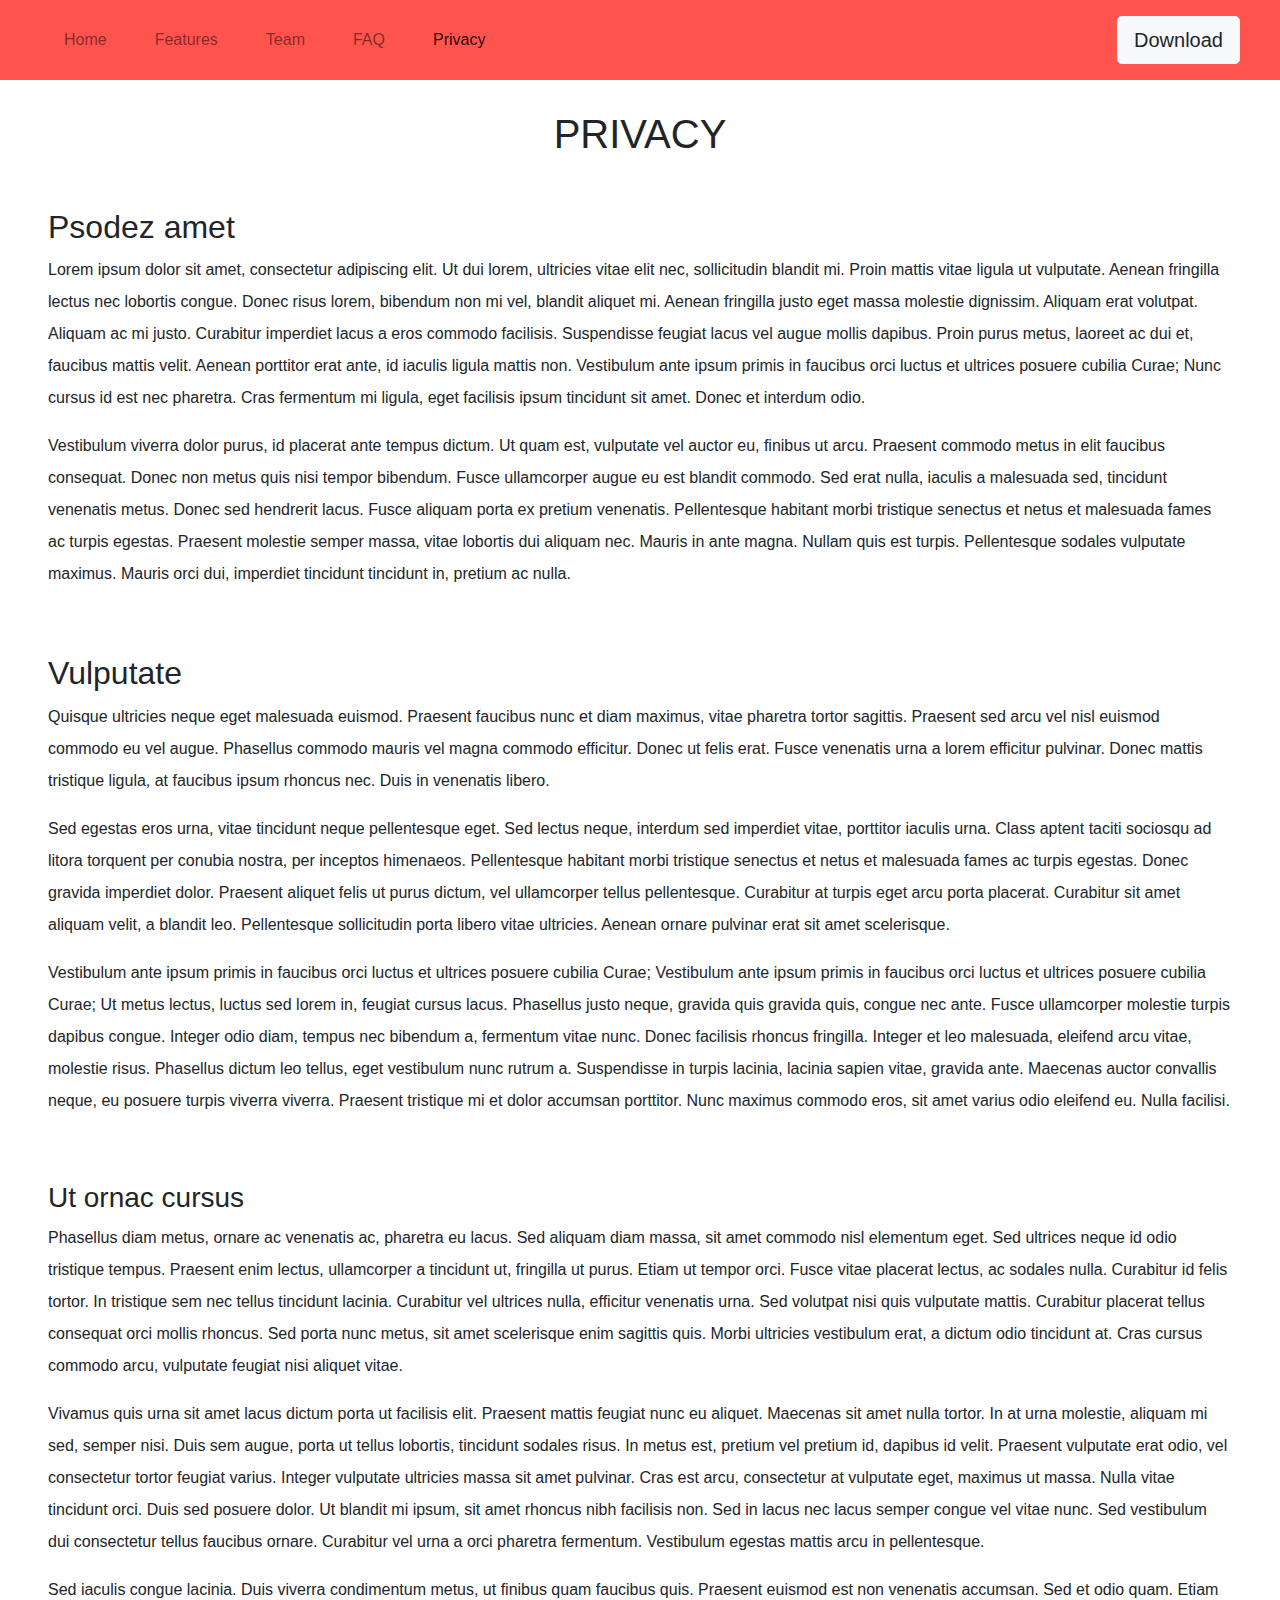
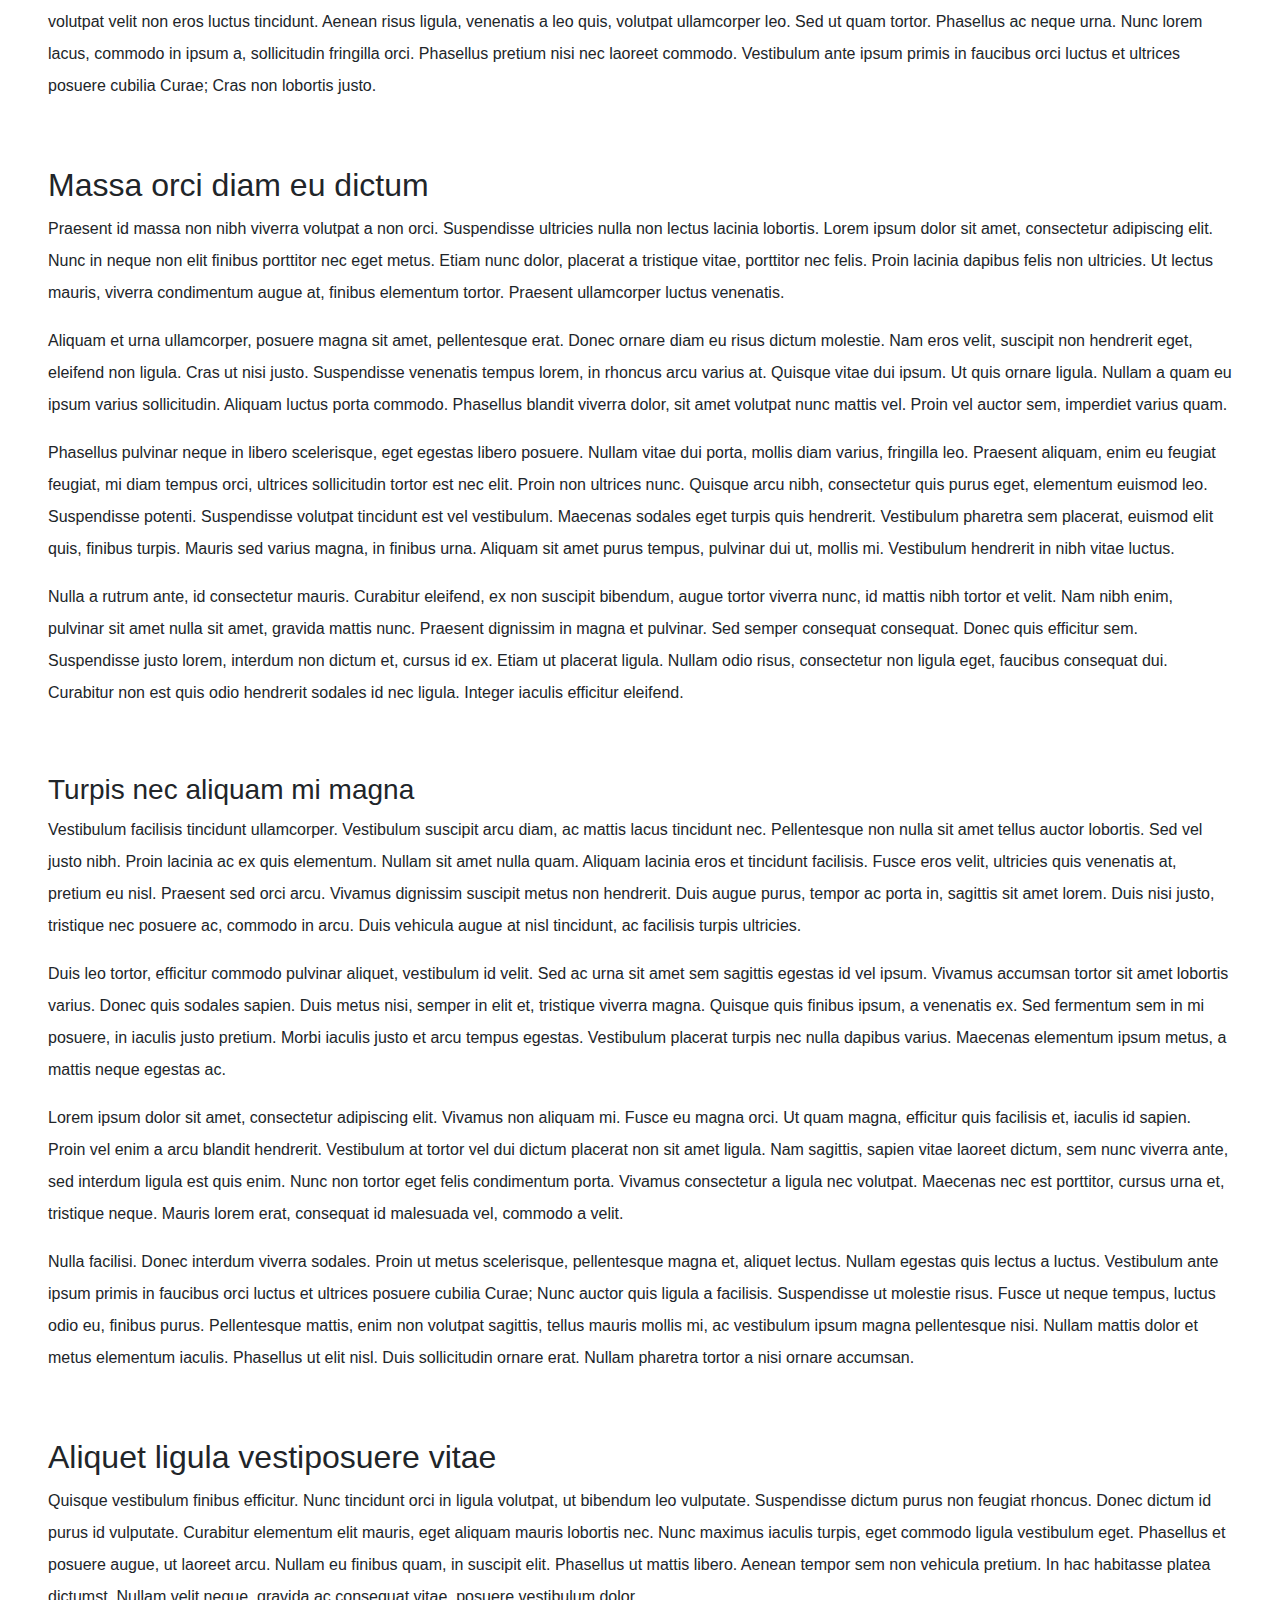
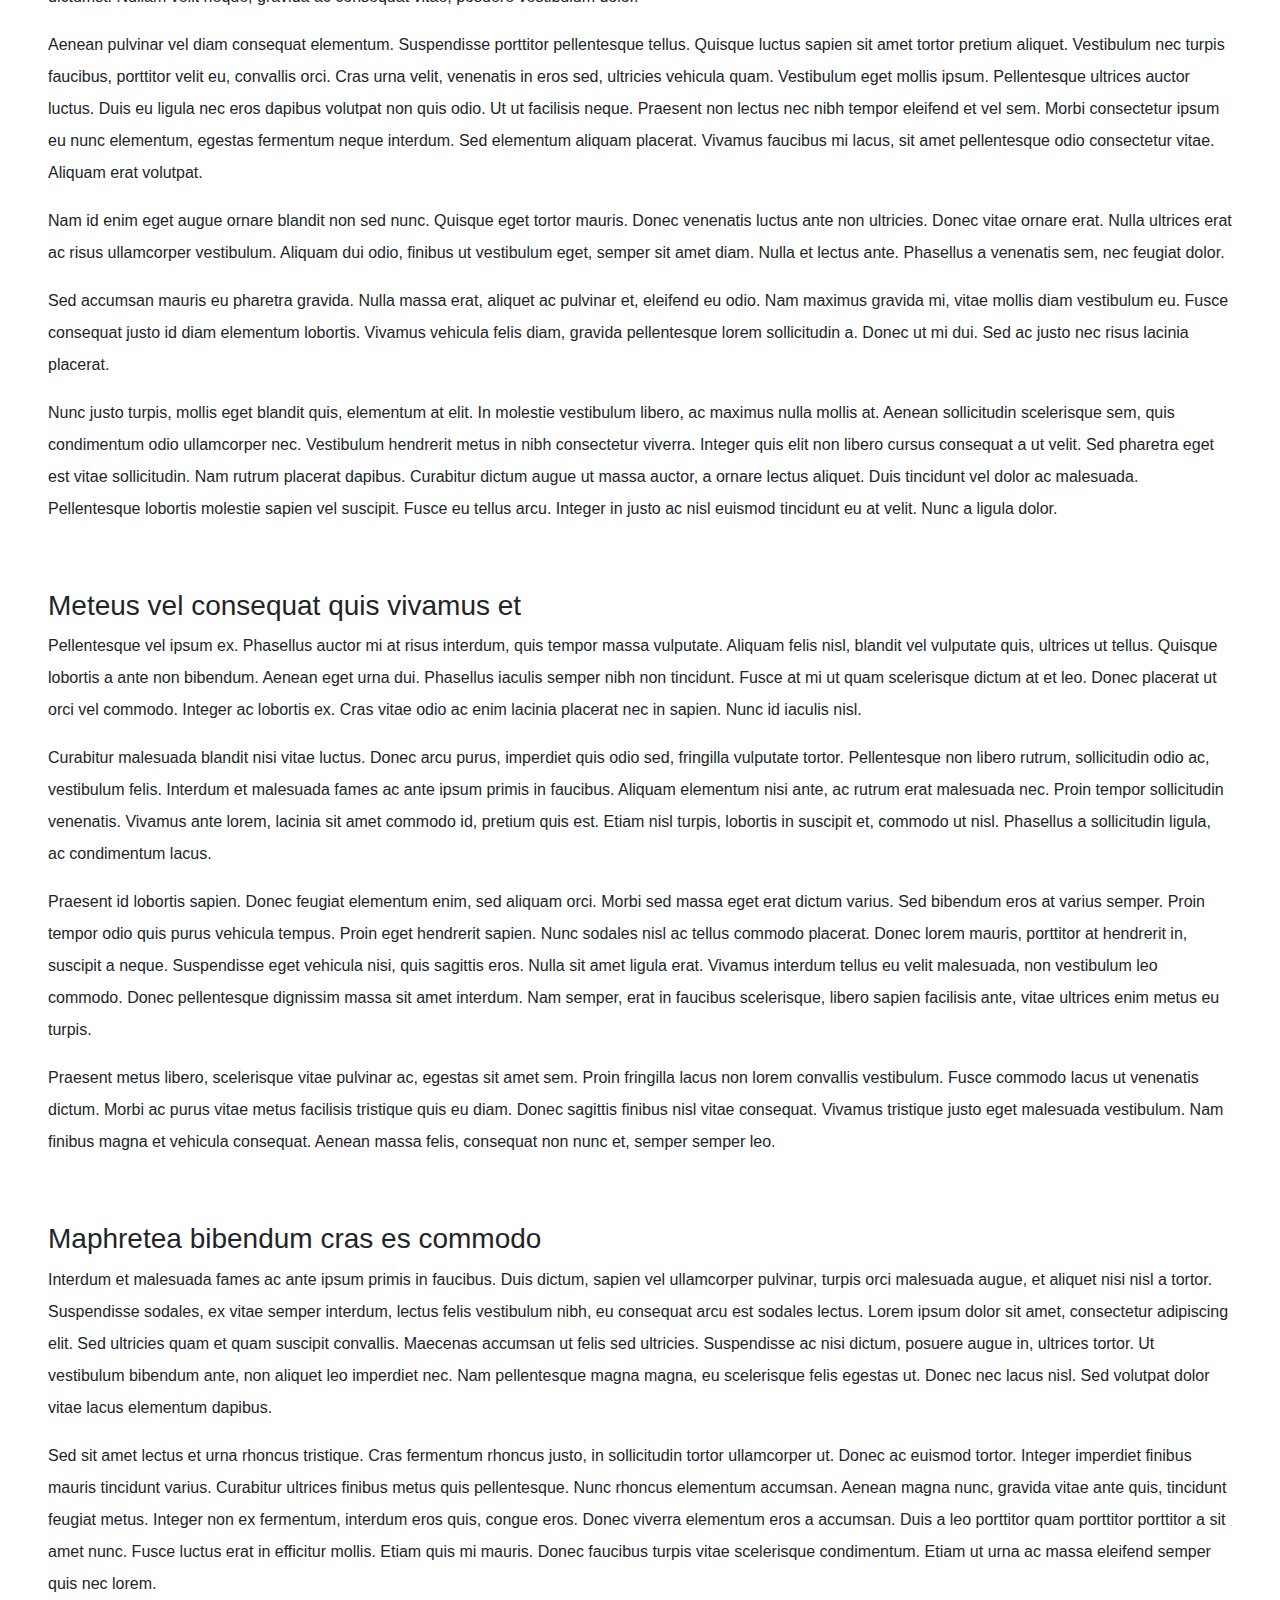
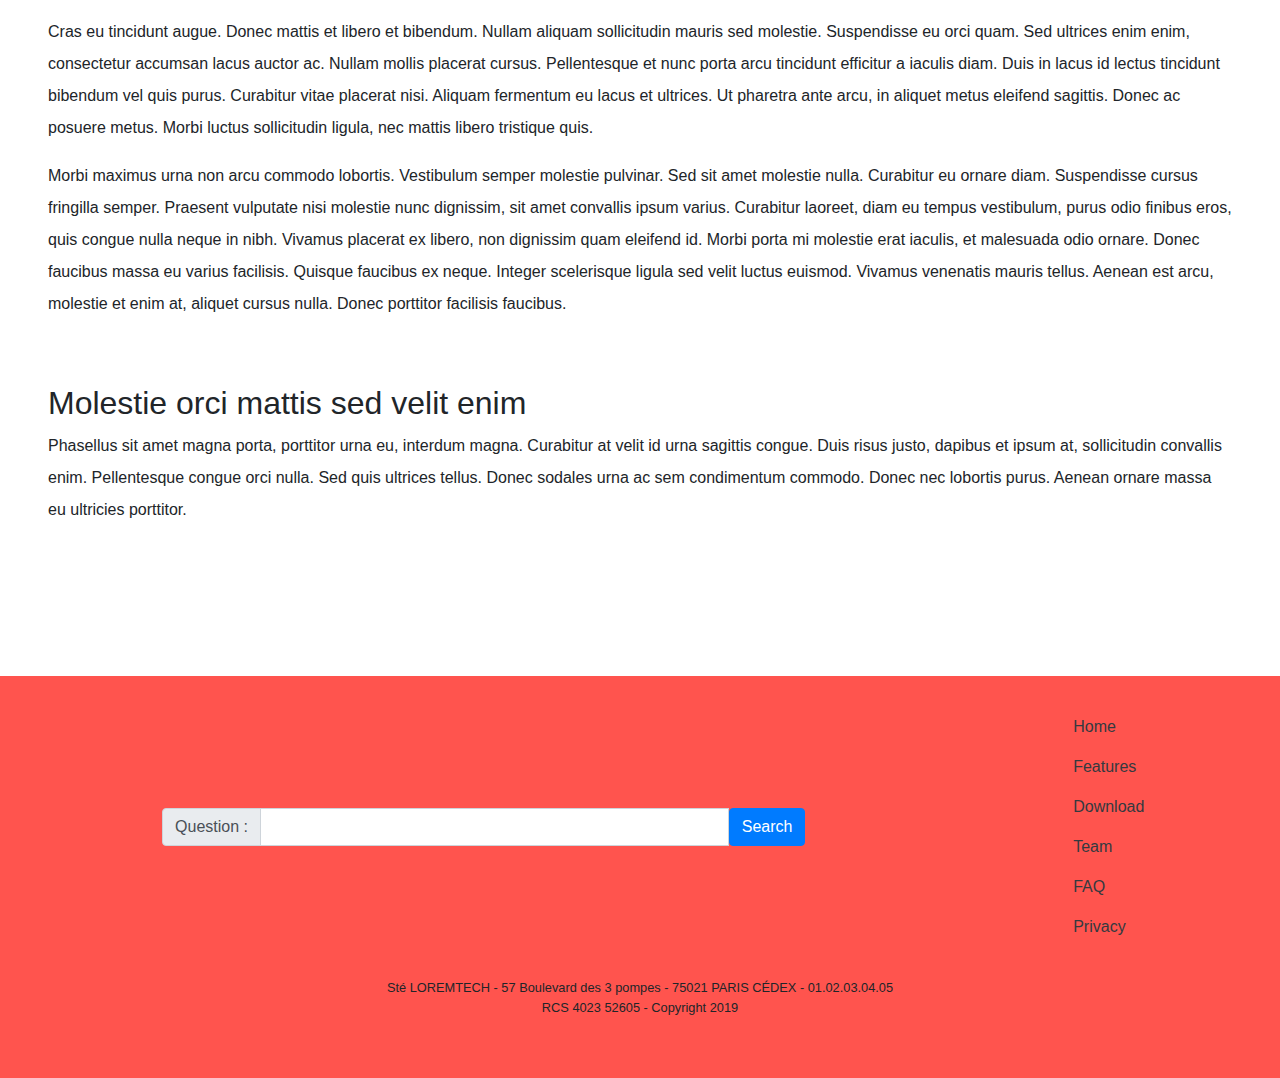
<file: privacy.html>
<!DOCTYPE html>
<html lang="en">
	<head>
		<meta charset="UTF-8">
		<title>Code me</title>
		<link rel="stylesheet" href="./css/bootstrap.css" type="text/css" media="all">
    <link rel="stylesheet" href="./css/style.css" type="text/css" media="all">
    <link rel="stylesheet" href="https://use.fontawesome.com/releases/v5.6.3/css/all.css" integrity="sha384-UHRtZLI+pbxtHCWp1t77Bi1L4ZtiqrqD80Kn4Z8NTSRyMA2Fd33n5dQ8lWUE00s/" crossorigin="anonymous">
		<meta name="viewport" content="width=device-width, initial-scale=1, shrink-to-fit=no">
	</head>
	<body>
		<!-- +++-[ HEADER ]-++++++++++++++++++++++++++++++++++++++++++++++++++++++++++++++++++++++++++++ -->

		<div class="container-fluid">
      <nav class="navbar navbar-expand-lg navbar-light bg-red row">
        <a class="navbar-brand px-1" href="#"><i class="fab fa-connectdevelop fa-2x"></i></a>
        <button class="navbar-toggler" type="button" data-toggle="collapse" data-target="#navbarSupportedContent" aria-controls="navbarSupportedContent" aria-expanded="false" aria-label="Toggle navigation">
          <span class="navbar-toggler-icon"></span>
        </button>

        <div class="collapse navbar-collapse" id="navbarSupportedContent">
          <ul class="navbar-nav mr-auto">
            <li class="nav-item px-3">
              <a class="nav-link" href="./index.html">Home </a>
            </li>
            <li class="nav-item px-3">
              <a class="nav-link" href="features.html">Features</a>
            </li>
            <li class="nav-item px-3">
              <a class="nav-link" href="team.html">Team</a>
            </li>
            <li class="nav-item px-3">
              <a class="nav-link" href="faq.html">FAQ</a>
            </li>
            <li class="nav-item px-3 active">
              <a class="nav-link" href="privacy.html">Privacy<span class="sr-only">(current)</span></a>
            </li>
        </ul>
            <ul class="navbar-nav ml-auto">
              <li class="nav-item px-2">
                <a class="nav-link" href="#">
                  <i class="fab fa-twitter fa-lg"></i>
                </a>
              </li>
              <li class="nav-item px-2">
                <a class="nav-link" href="#">
                  <i class="fab fa-facebook-f fa-lg"></i>
                </a>
              </li>
              <li class="nav-item px-2">
                <a class="nav-link" href="#">
                  <i class="fab fa-github fa-lg"></i>
                </a>
              </li>
            </ul>
              <ul class="navbar-nav">
                <li class="nav-item px-3">
                  <a class="nav-link" href="download.html">
                    <button type="button" class="btn btn-light btn-lg">Download</button>
                  </a>
                </li>
              </ul>
        </div>
      </nav>
		</div>
		<!-- +++-[ MAIN CONTENT ]-++++++++++++++++++++++++++++++++++++++++++++++++++++++++++++++++++++++ -->

		<h1 class="page-title">PRIVACY</h1>
		<div class="line-david m-xl-5 m-lg-5 m-md-5 m-sm-5 m-xs-5">
			<h2>Psodez amet</h2>
			<p>
			Lorem ipsum dolor sit amet, consectetur adipiscing elit. Ut dui lorem, ultricies vitae elit nec, sollicitudin blandit mi. Proin mattis vitae ligula ut vulputate. Aenean fringilla lectus nec lobortis congue. Donec risus lorem, bibendum non mi vel, blandit aliquet mi. Aenean fringilla justo eget massa molestie dignissim. Aliquam erat volutpat. Aliquam ac mi justo. Curabitur imperdiet lacus a eros commodo facilisis. Suspendisse feugiat lacus vel augue mollis dapibus. Proin purus metus, laoreet ac dui et, faucibus mattis velit. Aenean porttitor erat ante, id iaculis ligula mattis non. Vestibulum ante ipsum primis in faucibus orci luctus et ultrices posuere cubilia Curae; Nunc cursus id est nec pharetra. Cras fermentum mi ligula, eget facilisis ipsum tincidunt sit amet. Donec et interdum odio.
			</p>
			<p>
			Vestibulum viverra dolor purus, id placerat ante tempus dictum. Ut quam est, vulputate vel auctor eu, finibus ut arcu. Praesent commodo metus in elit faucibus consequat. Donec non metus quis nisi tempor bibendum. Fusce ullamcorper augue eu est blandit commodo. Sed erat nulla, iaculis a malesuada sed, tincidunt venenatis metus. Donec sed hendrerit lacus. Fusce aliquam porta ex pretium venenatis. Pellentesque habitant morbi tristique senectus et netus et malesuada fames ac turpis egestas. Praesent molestie semper massa, vitae lobortis dui aliquam nec. Mauris in ante magna. Nullam quis est turpis. Pellentesque sodales vulputate maximus. Mauris orci dui, imperdiet tincidunt tincidunt in, pretium ac nulla.
			</p>
			<p>&nbsp;</p>
			<h2>Vulputate</h2>
			<p>
			Quisque ultricies neque eget malesuada euismod. Praesent faucibus nunc et diam maximus, vitae pharetra tortor sagittis. Praesent sed arcu vel nisl euismod commodo eu vel augue. Phasellus commodo mauris vel magna commodo efficitur. Donec ut felis erat. Fusce venenatis urna a lorem efficitur pulvinar. Donec mattis tristique ligula, at faucibus ipsum rhoncus nec. Duis in venenatis libero.
			</p>
			<p>
			Sed egestas eros urna, vitae tincidunt neque pellentesque eget. Sed lectus neque, interdum sed imperdiet vitae, porttitor iaculis urna. Class aptent taciti sociosqu ad litora torquent per conubia nostra, per inceptos himenaeos. Pellentesque habitant morbi tristique senectus et netus et malesuada fames ac turpis egestas. Donec gravida imperdiet dolor. Praesent aliquet felis ut purus dictum, vel ullamcorper tellus pellentesque. Curabitur at turpis eget arcu porta placerat. Curabitur sit amet aliquam velit, a blandit leo. Pellentesque sollicitudin porta libero vitae ultricies. Aenean ornare pulvinar erat sit amet scelerisque.
			</p>
			<p>
			Vestibulum ante ipsum primis in faucibus orci luctus et ultrices posuere cubilia Curae; Vestibulum ante ipsum primis in faucibus orci luctus et ultrices posuere cubilia Curae; Ut metus lectus, luctus sed lorem in, feugiat cursus lacus. Phasellus justo neque, gravida quis gravida quis, congue nec ante. Fusce ullamcorper molestie turpis dapibus congue. Integer odio diam, tempus nec bibendum a, fermentum vitae nunc. Donec facilisis rhoncus fringilla. Integer et leo malesuada, eleifend arcu vitae, molestie risus. Phasellus dictum leo tellus, eget vestibulum nunc rutrum a. Suspendisse in turpis lacinia, lacinia sapien vitae, gravida ante. Maecenas auctor convallis neque, eu posuere turpis viverra viverra. Praesent tristique mi et dolor accumsan porttitor. Nunc maximus commodo eros, sit amet varius odio eleifend eu. Nulla facilisi.
			</p><p>&nbsp;</p>
			<h3>Ut ornac cursus</h3>
			<p>
			Phasellus diam metus, ornare ac venenatis ac, pharetra eu lacus. Sed aliquam diam massa, sit amet commodo nisl elementum eget. Sed ultrices neque id odio tristique tempus. Praesent enim lectus, ullamcorper a tincidunt ut, fringilla ut purus. Etiam ut tempor orci. Fusce vitae placerat lectus, ac sodales nulla. Curabitur id felis tortor. In tristique sem nec tellus tincidunt lacinia. Curabitur vel ultrices nulla, efficitur venenatis urna. Sed volutpat nisi quis vulputate mattis. Curabitur placerat tellus consequat orci mollis rhoncus. Sed porta nunc metus, sit amet scelerisque enim sagittis quis. Morbi ultricies vestibulum erat, a dictum odio tincidunt at. Cras cursus commodo arcu, vulputate feugiat nisi aliquet vitae.
			</p>
			<p>
			Vivamus quis urna sit amet lacus dictum porta ut facilisis elit. Praesent mattis feugiat nunc eu aliquet. Maecenas sit amet nulla tortor. In at urna molestie, aliquam mi sed, semper nisi. Duis sem augue, porta ut tellus lobortis, tincidunt sodales risus. In metus est, pretium vel pretium id, dapibus id velit. Praesent vulputate erat odio, vel consectetur tortor feugiat varius. Integer vulputate ultricies massa sit amet pulvinar. Cras est arcu, consectetur at vulputate eget, maximus ut massa. Nulla vitae tincidunt orci. Duis sed posuere dolor. Ut blandit mi ipsum, sit amet rhoncus nibh facilisis non. Sed in lacus nec lacus semper congue vel vitae nunc. Sed vestibulum dui consectetur tellus faucibus ornare. Curabitur vel urna a orci pharetra fermentum. Vestibulum egestas mattis arcu in pellentesque.
			</p>
			<p>
			Sed iaculis congue lacinia. Duis viverra condimentum metus, ut finibus quam faucibus quis. Praesent euismod est non venenatis accumsan. Sed et odio quam. Etiam volutpat velit non eros luctus tincidunt. Aenean risus ligula, venenatis a leo quis, volutpat ullamcorper leo. Sed ut quam tortor. Phasellus ac neque urna. Nunc lorem lacus, commodo in ipsum a, sollicitudin fringilla orci. Phasellus pretium nisi nec laoreet commodo. Vestibulum ante ipsum primis in faucibus orci luctus et ultrices posuere cubilia Curae; Cras non lobortis justo.
			</p><p>&nbsp;</p>
			<h2>Massa orci diam eu dictum</h2>
			<p>
			Praesent id massa non nibh viverra volutpat a non orci. Suspendisse ultricies nulla non lectus lacinia lobortis. Lorem ipsum dolor sit amet, consectetur adipiscing elit. Nunc in neque non elit finibus porttitor nec eget metus. Etiam nunc dolor, placerat a tristique vitae, porttitor nec felis. Proin lacinia dapibus felis non ultricies. Ut lectus mauris, viverra condimentum augue at, finibus elementum tortor. Praesent ullamcorper luctus venenatis.
			</p>
			<p>
			Aliquam et urna ullamcorper, posuere magna sit amet, pellentesque erat. Donec ornare diam eu risus dictum molestie. Nam eros velit, suscipit non hendrerit eget, eleifend non ligula. Cras ut nisi justo. Suspendisse venenatis tempus lorem, in rhoncus arcu varius at. Quisque vitae dui ipsum. Ut quis ornare ligula. Nullam a quam eu ipsum varius sollicitudin. Aliquam luctus porta commodo. Phasellus blandit viverra dolor, sit amet volutpat nunc mattis vel. Proin vel auctor sem, imperdiet varius quam.
			</p>
			<p>
			Phasellus pulvinar neque in libero scelerisque, eget egestas libero posuere. Nullam vitae dui porta, mollis diam varius, fringilla leo. Praesent aliquam, enim eu feugiat feugiat, mi diam tempus orci, ultrices sollicitudin tortor est nec elit. Proin non ultrices nunc. Quisque arcu nibh, consectetur quis purus eget, elementum euismod leo. Suspendisse potenti. Suspendisse volutpat tincidunt est vel vestibulum. Maecenas sodales eget turpis quis hendrerit. Vestibulum pharetra sem placerat, euismod elit quis, finibus turpis. Mauris sed varius magna, in finibus urna. Aliquam sit amet purus tempus, pulvinar dui ut, mollis mi. Vestibulum hendrerit in nibh vitae luctus.
			</p>
			<p>
			Nulla a rutrum ante, id consectetur mauris. Curabitur eleifend, ex non suscipit bibendum, augue tortor viverra nunc, id mattis nibh tortor et velit. Nam nibh enim, pulvinar sit amet nulla sit amet, gravida mattis nunc. Praesent dignissim in magna et pulvinar. Sed semper consequat consequat. Donec quis efficitur sem. Suspendisse justo lorem, interdum non dictum et, cursus id ex. Etiam ut placerat ligula. Nullam odio risus, consectetur non ligula eget, faucibus consequat dui. Curabitur non est quis odio hendrerit sodales id nec ligula. Integer iaculis efficitur eleifend.
			</p><p>&nbsp;</p>
			<h3>Turpis nec aliquam mi magna</h3>
			<p>
			Vestibulum facilisis tincidunt ullamcorper. Vestibulum suscipit arcu diam, ac mattis lacus tincidunt nec. Pellentesque non nulla sit amet tellus auctor lobortis. Sed vel justo nibh. Proin lacinia ac ex quis elementum. Nullam sit amet nulla quam. Aliquam lacinia eros et tincidunt facilisis. Fusce eros velit, ultricies quis venenatis at, pretium eu nisl. Praesent sed orci arcu. Vivamus dignissim suscipit metus non hendrerit. Duis augue purus, tempor ac porta in, sagittis sit amet lorem. Duis nisi justo, tristique nec posuere ac, commodo in arcu. Duis vehicula augue at nisl tincidunt, ac facilisis turpis ultricies.
			</p>
			<p>
			Duis leo tortor, efficitur commodo pulvinar aliquet, vestibulum id velit. Sed ac urna sit amet sem sagittis egestas id vel ipsum. Vivamus accumsan tortor sit amet lobortis varius. Donec quis sodales sapien. Duis metus nisi, semper in elit et, tristique viverra magna. Quisque quis finibus ipsum, a venenatis ex. Sed fermentum sem in mi posuere, in iaculis justo pretium. Morbi iaculis justo et arcu tempus egestas. Vestibulum placerat turpis nec nulla dapibus varius. Maecenas elementum ipsum metus, a mattis neque egestas ac.
			</p>
			<p>
			Lorem ipsum dolor sit amet, consectetur adipiscing elit. Vivamus non aliquam mi. Fusce eu magna orci. Ut quam magna, efficitur quis facilisis et, iaculis id sapien. Proin vel enim a arcu blandit hendrerit. Vestibulum at tortor vel dui dictum placerat non sit amet ligula. Nam sagittis, sapien vitae laoreet dictum, sem nunc viverra ante, sed interdum ligula est quis enim. Nunc non tortor eget felis condimentum porta. Vivamus consectetur a ligula nec volutpat. Maecenas nec est porttitor, cursus urna et, tristique neque. Mauris lorem erat, consequat id malesuada vel, commodo a velit.
			</p>
			<p>
			Nulla facilisi. Donec interdum viverra sodales. Proin ut metus scelerisque, pellentesque magna et, aliquet lectus. Nullam egestas quis lectus a luctus. Vestibulum ante ipsum primis in faucibus orci luctus et ultrices posuere cubilia Curae; Nunc auctor quis ligula a facilisis. Suspendisse ut molestie risus. Fusce ut neque tempus, luctus odio eu, finibus purus. Pellentesque mattis, enim non volutpat sagittis, tellus mauris mollis mi, ac vestibulum ipsum magna pellentesque nisi. Nullam mattis dolor et metus elementum iaculis. Phasellus ut elit nisl. Duis sollicitudin ornare erat. Nullam pharetra tortor a nisi ornare accumsan.
			</p><p>&nbsp;</p>
			<h2>Aliquet ligula vestiposuere vitae</h2>
			<p>
			Quisque vestibulum finibus efficitur. Nunc tincidunt orci in ligula volutpat, ut bibendum leo vulputate. Suspendisse dictum purus non feugiat rhoncus. Donec dictum id purus id vulputate. Curabitur elementum elit mauris, eget aliquam mauris lobortis nec. Nunc maximus iaculis turpis, eget commodo ligula vestibulum eget. Phasellus et posuere augue, ut laoreet arcu. Nullam eu finibus quam, in suscipit elit. Phasellus ut mattis libero. Aenean tempor sem non vehicula pretium. In hac habitasse platea dictumst. Nullam velit neque, gravida ac consequat vitae, posuere vestibulum dolor.
			</p>
			<p>
			Aenean pulvinar vel diam consequat elementum. Suspendisse porttitor pellentesque tellus. Quisque luctus sapien sit amet tortor pretium aliquet. Vestibulum nec turpis faucibus, porttitor velit eu, convallis orci. Cras urna velit, venenatis in eros sed, ultricies vehicula quam. Vestibulum eget mollis ipsum. Pellentesque ultrices auctor luctus. Duis eu ligula nec eros dapibus volutpat non quis odio. Ut ut facilisis neque. Praesent non lectus nec nibh tempor eleifend et vel sem. Morbi consectetur ipsum eu nunc elementum, egestas fermentum neque interdum. Sed elementum aliquam placerat. Vivamus faucibus mi lacus, sit amet pellentesque odio consectetur vitae. Aliquam erat volutpat.
			</p>
			<p>
			Nam id enim eget augue ornare blandit non sed nunc. Quisque eget tortor mauris. Donec venenatis luctus ante non ultricies. Donec vitae ornare erat. Nulla ultrices erat ac risus ullamcorper vestibulum. Aliquam dui odio, finibus ut vestibulum eget, semper sit amet diam. Nulla et lectus ante. Phasellus a venenatis sem, nec feugiat dolor.
			</p>
			<p>
			Sed accumsan mauris eu pharetra gravida. Nulla massa erat, aliquet ac pulvinar et, eleifend eu odio. Nam maximus gravida mi, vitae mollis diam vestibulum eu. Fusce consequat justo id diam elementum lobortis. Vivamus vehicula felis diam, gravida pellentesque lorem sollicitudin a. Donec ut mi dui. Sed ac justo nec risus lacinia placerat.
			</p>
			<p>
			Nunc justo turpis, mollis eget blandit quis, elementum at elit. In molestie vestibulum libero, ac maximus nulla mollis at. Aenean sollicitudin scelerisque sem, quis condimentum odio ullamcorper nec. Vestibulum hendrerit metus in nibh consectetur viverra. Integer quis elit non libero cursus consequat a ut velit. Sed pharetra eget est vitae sollicitudin. Nam rutrum placerat dapibus. Curabitur dictum augue ut massa auctor, a ornare lectus aliquet. Duis tincidunt vel dolor ac malesuada. Pellentesque lobortis molestie sapien vel suscipit. Fusce eu tellus arcu. Integer in justo ac nisl euismod tincidunt eu at velit. Nunc a ligula dolor.
			</p><p>&nbsp;</p>
			<h3>Meteus vel consequat quis vivamus et</h3>
			<p>
			Pellentesque vel ipsum ex. Phasellus auctor mi at risus interdum, quis tempor massa vulputate. Aliquam felis nisl, blandit vel vulputate quis, ultrices ut tellus. Quisque lobortis a ante non bibendum. Aenean eget urna dui. Phasellus iaculis semper nibh non tincidunt. Fusce at mi ut quam scelerisque dictum at et leo. Donec placerat ut orci vel commodo. Integer ac lobortis ex. Cras vitae odio ac enim lacinia placerat nec in sapien. Nunc id iaculis nisl.
			</p>
			<p>
			Curabitur malesuada blandit nisi vitae luctus. Donec arcu purus, imperdiet quis odio sed, fringilla vulputate tortor. Pellentesque non libero rutrum, sollicitudin odio ac, vestibulum felis. Interdum et malesuada fames ac ante ipsum primis in faucibus. Aliquam elementum nisi ante, ac rutrum erat malesuada nec. Proin tempor sollicitudin venenatis. Vivamus ante lorem, lacinia sit amet commodo id, pretium quis est. Etiam nisl turpis, lobortis in suscipit et, commodo ut nisl. Phasellus a sollicitudin ligula, ac condimentum lacus.
			</p>
			<p>
			Praesent id lobortis sapien. Donec feugiat elementum enim, sed aliquam orci. Morbi sed massa eget erat dictum varius. Sed bibendum eros at varius semper. Proin tempor odio quis purus vehicula tempus. Proin eget hendrerit sapien. Nunc sodales nisl ac tellus commodo placerat. Donec lorem mauris, porttitor at hendrerit in, suscipit a neque. Suspendisse eget vehicula nisi, quis sagittis eros. Nulla sit amet ligula erat. Vivamus interdum tellus eu velit malesuada, non vestibulum leo commodo. Donec pellentesque dignissim massa sit amet interdum. Nam semper, erat in faucibus scelerisque, libero sapien facilisis ante, vitae ultrices enim metus eu turpis.
			</p>
			<p>
			Praesent metus libero, scelerisque vitae pulvinar ac, egestas sit amet sem. Proin fringilla lacus non lorem convallis vestibulum. Fusce commodo lacus ut venenatis dictum. Morbi ac purus vitae metus facilisis tristique quis eu diam. Donec sagittis finibus nisl vitae consequat. Vivamus tristique justo eget malesuada vestibulum. Nam finibus magna et vehicula consequat. Aenean massa felis, consequat non nunc et, semper semper leo.
			</p><p>&nbsp;</p>
			<h3>Maphretea bibendum cras es commodo</h3>
			<p>
			Interdum et malesuada fames ac ante ipsum primis in faucibus. Duis dictum, sapien vel ullamcorper pulvinar, turpis orci malesuada augue, et aliquet nisi nisl a tortor. Suspendisse sodales, ex vitae semper interdum, lectus felis vestibulum nibh, eu consequat arcu est sodales lectus. Lorem ipsum dolor sit amet, consectetur adipiscing elit. Sed ultricies quam et quam suscipit convallis. Maecenas accumsan ut felis sed ultricies. Suspendisse ac nisi dictum, posuere augue in, ultrices tortor. Ut vestibulum bibendum ante, non aliquet leo imperdiet nec. Nam pellentesque magna magna, eu scelerisque felis egestas ut. Donec nec lacus nisl. Sed volutpat dolor vitae lacus elementum dapibus.
			</p>
			<p>
			Sed sit amet lectus et urna rhoncus tristique. Cras fermentum rhoncus justo, in sollicitudin tortor ullamcorper ut. Donec ac euismod tortor. Integer imperdiet finibus mauris tincidunt varius. Curabitur ultrices finibus metus quis pellentesque. Nunc rhoncus elementum accumsan. Aenean magna nunc, gravida vitae ante quis, tincidunt feugiat metus. Integer non ex fermentum, interdum eros quis, congue eros. Donec viverra elementum eros a accumsan. Duis a leo porttitor quam porttitor porttitor a sit amet nunc. Fusce luctus erat in efficitur mollis. Etiam quis mi mauris. Donec faucibus turpis vitae scelerisque condimentum. Etiam ut urna ac massa eleifend semper quis nec lorem.
			</p>
			<p>
			Cras eu tincidunt augue. Donec mattis et libero et bibendum. Nullam aliquam sollicitudin mauris sed molestie. Suspendisse eu orci quam. Sed ultrices enim enim, consectetur accumsan lacus auctor ac. Nullam mollis placerat cursus. Pellentesque et nunc porta arcu tincidunt efficitur a iaculis diam. Duis in lacus id lectus tincidunt bibendum vel quis purus. Curabitur vitae placerat nisi. Aliquam fermentum eu lacus et ultrices. Ut pharetra ante arcu, in aliquet metus eleifend sagittis. Donec ac posuere metus. Morbi luctus sollicitudin ligula, nec mattis libero tristique quis.
			</p>
			<p>
			Morbi maximus urna non arcu commodo lobortis. Vestibulum semper molestie pulvinar. Sed sit amet molestie nulla. Curabitur eu ornare diam. Suspendisse cursus fringilla semper. Praesent vulputate nisi molestie nunc dignissim, sit amet convallis ipsum varius. Curabitur laoreet, diam eu tempus vestibulum, purus odio finibus eros, quis congue nulla neque in nibh. Vivamus placerat ex libero, non dignissim quam eleifend id. Morbi porta mi molestie erat iaculis, et malesuada odio ornare. Donec faucibus massa eu varius facilisis. Quisque faucibus ex neque. Integer scelerisque ligula sed velit luctus euismod. Vivamus venenatis mauris tellus. Aenean est arcu, molestie et enim at, aliquet cursus nulla. Donec porttitor facilisis faucibus.
			</p><p>&nbsp;</p>
			<h2>Molestie orci mattis sed velit enim</h2>
			<p>
			Phasellus sit amet magna porta, porttitor urna eu, interdum magna. Curabitur at velit id urna sagittis congue. Duis risus justo, dapibus et ipsum at, sollicitudin convallis enim. Pellentesque congue orci nulla. Sed quis ultrices tellus. Donec sodales urna ac sem condimentum commodo. Donec nec lobortis purus. Aenean ornare massa eu ultricies porttitor.
			</p>
		</div>

		<div class="margin-before-footer">	</div>
		<!-- +++-[ FOOTER ]-++++++++++++++++++++++++++++++++++++++++++++++++++++++++++++++++++++++++++++ -->
		<div class="row bg-red page-footer align-items-center">
			<div class="col-xl-9 col-lg-9 col-md-12 col-sm-12 col-xs-12 my-sm-3">	
				<!-- QUESTION ++++++++++++++++++++++++++++++++++++++++++++++++++++++++++++++++++++++++++++++ -->
				<div class="input-group d-flex justify-content-center">
					<div class="input-group-prepend">
						<span class="input-group-text" id="inputGroup-sizing-default">Question : </span>
					</div>
					<input type="text" class="form-control input__width-w10 col-xl-6 col-lg-6 col-md-6 col-sm-6 col-xs-6" aria-label="Sizing example input" aria-describedby="inputGroup-sizing-default">
					<button type="button" class="btn btn-primary">Search</button>
				</div>
			</div>
			<!-- LINKS OF NAVIGATION +++++++++++++++++++++++++++++++++++++++++++++++++++++++++++++++++++++ -->
			<div class="col-xl-3 col-lg-3 col-md-12 col-sm-12 col-xs-12 d-flex justify-content-center align-items-center py-sm-3">
				<nav class="nav flex-column">
					<a class="nav-link text-dark" title="Home" href="./index.html">Home</a>
					<a class="nav-link text-dark" title="Features" href="./features.html">Features</a>
					<a class="nav-link text-dark" title="Download" href="./download.html">Download</a>
					<a class="nav-link text-dark" title="Team" href="./team.html">Team</a>
					<a class="nav-link text-dark" title="FAQ" href="./faq.html">FAQ</a>
					<a class="nav-link text-dark" title="Privacy" href="./privacy.html">Privacy</a>
				</nav>
			</div>
		</div>

		<!-- FOOTER : ADDRESS COMPANY ++++++++++++++++++++++++++++++++++++++++++++++++++++++++++++++++++ -->
		<div class="row bg-red page-footer__address">
			<p class="col-xl-12 col-lg-12 col-md-12 col-sm-12 col-xs-12 text-center justify-content-center">Sté LOREMTECH - 57 Boulevard des 3 pompes - 75021 PARIS CÉDEX - 01.02.03.04.05<br />RCS 4023 52605 - Copyright 2019</p>
		</div>
  </body>
		<!-- ++-[ JAVASCRIPT ]-+++++++++++++++++++++++++++++++++++++++++++++++++++++++++++++++++++++++++ -->
		<script src="https://code.jquery.com/jquery-3.3.1.slim.min.js" integrity="sha384-q8i/X+965DzO0rT7abK41JStQIAqVgRVzpbzo5smXKp4YfRvH+8abtTE1Pi6jizo" crossorigin="anonymous"></script>
		<script src="https://cdnjs.cloudflare.com/ajax/libs/popper.js/1.14.6/umd/popper.min.js" integrity="sha384-wHAiFfRlMFy6i5SRaxvfOCifBUQy1xHdJ/yoi7FRNXMRBu5WHdZYu1hA6ZOblgut" crossorigin="anonymous"></script>
		<script src="https://stackpath.bootstrapcdn.com/bootstrap/4.2.1/js/bootstrap.min.js" integrity="sha384-B0UglyR+jN6CkvvICOB2joaf5I4l3gm9GU6Hc1og6Ls7i6U/mkkaduKaBhlAXv9k" crossorigin="anonymous"></script>
</html>
</file>
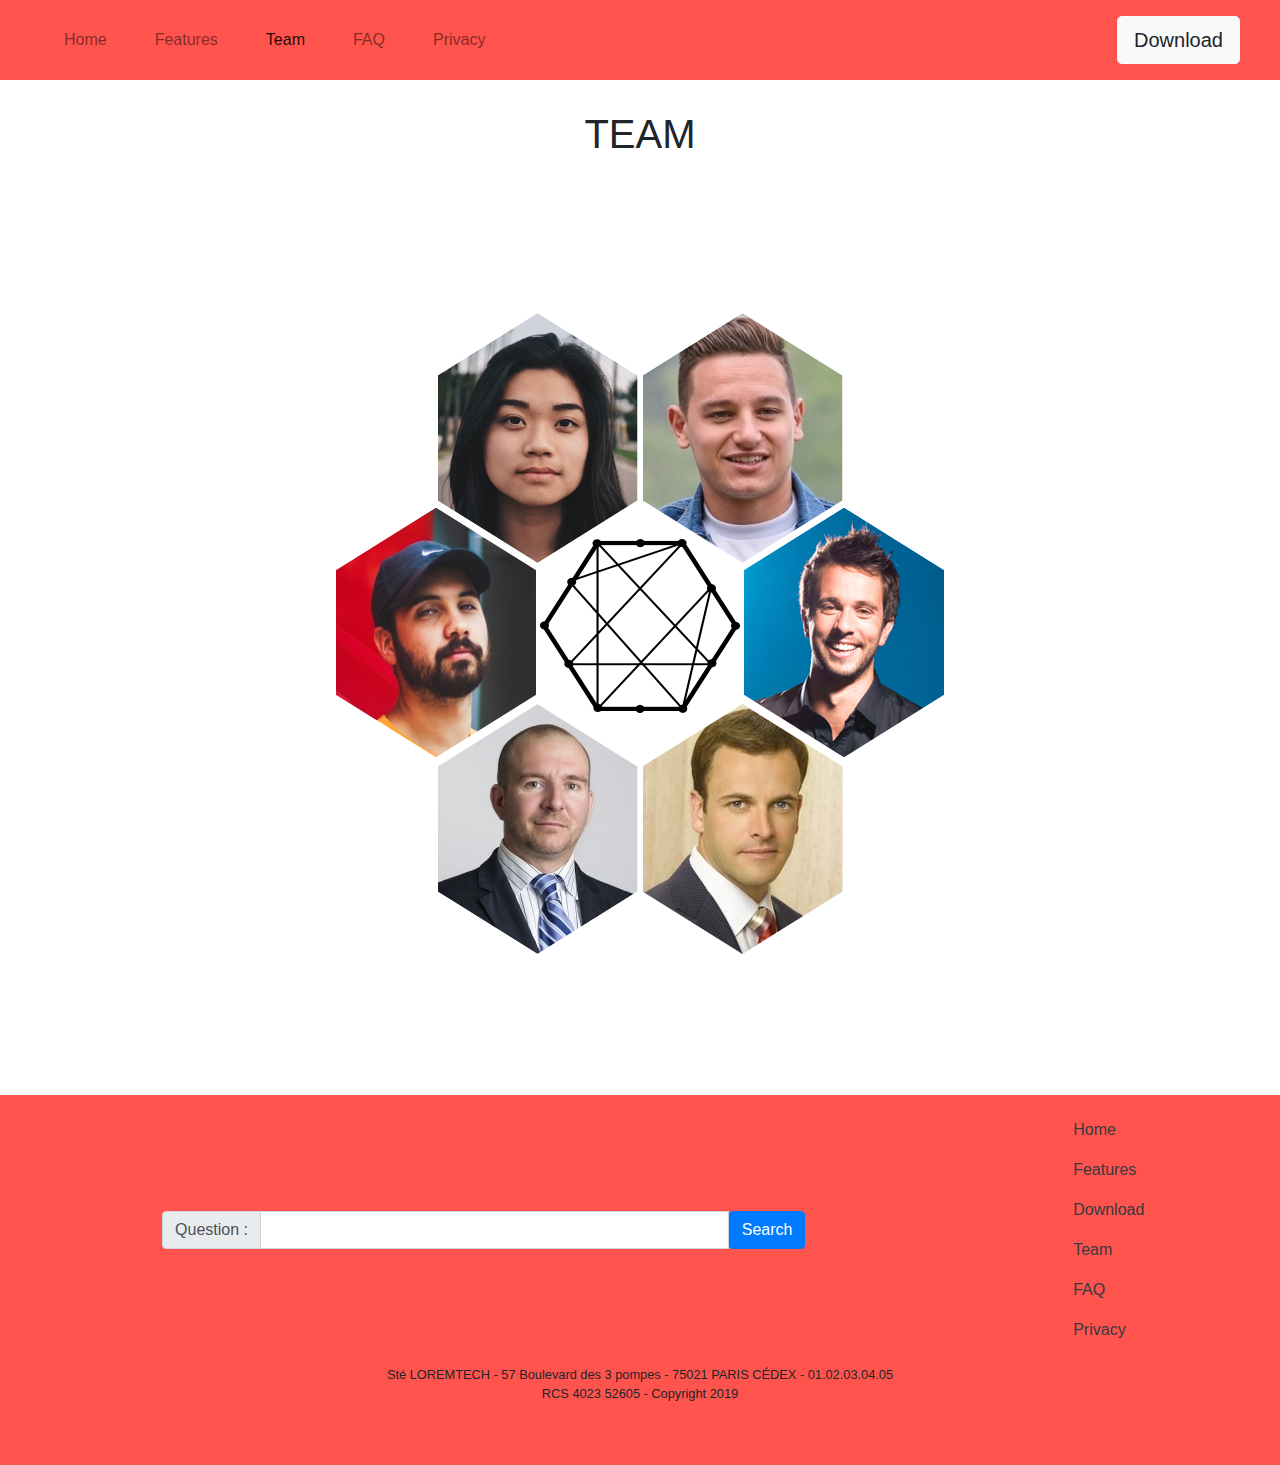
<file: team.html>
<!DOCTYPE html>
<html lang="en">
	<head>
		<meta charset="UTF-8">
		<title>Code me</title>
		<link rel="stylesheet" href="./css/bootstrap.css" type="text/css" media="all">
    <link rel="stylesheet" href="./css/style.css" type="text/css" media="all">
    <link rel="stylesheet" href="https://use.fontawesome.com/releases/v5.6.3/css/all.css" integrity="sha384-UHRtZLI+pbxtHCWp1t77Bi1L4ZtiqrqD80Kn4Z8NTSRyMA2Fd33n5dQ8lWUE00s/" crossorigin="anonymous">
		<meta name="viewport" content="width=device-width, initial-scale=1, shrink-to-fit=no">
	</head>
	<body>
		<!-- +++-[ HEADER ]-++++++++++++++++++++++++++++++++++++++++++++++++++++++++++++++++++++++++++++ -->

		<div class="container-fluid">
      <nav class="navbar navbar-expand-lg navbar-light bg-red row">
        <a class="navbar-brand px-1" href="#"><i class="fab fa-connectdevelop fa-2x"></i></a>
        <button class="navbar-toggler" type="button" data-toggle="collapse" data-target="#navbarSupportedContent" aria-controls="navbarSupportedContent" aria-expanded="false" aria-label="Toggle navigation">
          <span class="navbar-toggler-icon"></span>
        </button>

        <div class="collapse navbar-collapse" id="navbarSupportedContent">
          <ul class="navbar-nav mr-auto">
            <li class="nav-item px-3">
              <a class="nav-link" href="./index.html">Home </a>
            </li>
            <li class="nav-item px-3">
              <a class="nav-link" href="features.html">Features</a>
            </li>
            <li class="nav-item px-3 active">
              <a class="nav-link" href="team.html">Team<span class="sr-only">(current)</span></a>
            </li>
            <li class="nav-item px-3">
              <a class="nav-link" href="faq.html">FAQ</a>
            </li>
            <li class="nav-item px-3">
              <a class="nav-link" href="privacy.html">Privacy</a>
            </li>
        </ul>
            <ul class="navbar-nav ml-auto">
              <li class="nav-item px-2">
                <a class="nav-link" href="#">
                  <i class="fab fa-twitter fa-lg"></i>
                </a>
              </li>
              <li class="nav-item px-2">
                <a class="nav-link" href="#">
                  <i class="fab fa-facebook-f fa-lg"></i>
                </a>
              </li>
              <li class="nav-item px-2">
                <a class="nav-link" href="#">
                  <i class="fab fa-github fa-lg"></i>
                </a>
              </li>
            </ul>
              <ul class="navbar-nav">
                <li class="nav-item px-3">
                  <a class="nav-link" href="download.html">
                    <button type="button" class="btn btn-light btn-lg">Download</button>
                  </a>
                </li>
              </ul>
        </div>
      </nav>
		</div>
		<!-- +++-[ MAIN CONTENT ]-++++++++++++++++++++++++++++++++++++++++++++++++++++++++++++++++++++++ -->
		
		<h1 class="page-title">TEAM</h1>
		<div class="margin-before-footer">	</div>

		<main class="alveole col-xl-12 col-lg-12 col-md-12 col-sm-12 col-xs-12">
		<div class="fig1">
			<img class="img1" src="./img/perso1.jpg" alt="image">
			<div class="figcap1"><div class="txt">Jane QUEEN</div></div>
		</div>
		<div class="fig2">
			<img class="img2" src="./img/perso2.jpg" alt="image">
			<div class="figcap2"><div class="txt">Eric MARBRE</div></div>
		</div>
		<div class="fig3">
			<img class="img3" src="./img/perso3.jpg" alt="image">
			<div class="figcap3"><div class="txt">Pierre LEBONCQ</div></div>
		</div>
		<div class="figlogo alveole__logo">
			<img class="imglogo" src="./img/logo.png" alt="image">
		</div>
		<div class="fig4">
			<img class="img4" src="./img/perso4.jpg" alt="image">
			<div class="figcap4"><div class="txt">Alain BONAMIL</div></div>
		</div>
		<div class="fig5">
			<img class="img5" src="./img/perso5.jpg" alt="image">
			<div class="figcap5"><div class="txt">Yannick BIDASSE</div></div>
		</div>
		<div class="fig6">
			<img class="img6" src="./img/perso6.jpg" alt="image">
			<div class="figcap6"><div class="txt">William PUECH</div></div>
		</div>
		</main>	

		<div class="margin-before-footer">	</div>
		<!-- +++-[ FOOTER ]-++++++++++++++++++++++++++++++++++++++++++++++++++++++++++++++++++++++++++++ -->
		<div class="row bg-red page-footer align-items-center">
			<div class="col-xl-9 col-lg-9 col-md-12 col-sm-12 col-xs-12">	
				<!-- QUESTION ++++++++++++++++++++++++++++++++++++++++++++++++++++++++++++++++++++++++++++++ -->
				<div class="input-group d-flex justify-content-center">
					<div class="input-group-prepend">
						<span class="input-group-text" id="inputGroup-sizing-default">Question : </span>
					</div>
					<input type="text" class="form-control input__width-w10 col-xl-6 col-lg-6 col-md-6 col-sm-6 col-xs-6" aria-label="Sizing example input" aria-describedby="inputGroup-sizing-default">
					<button type="button" class="btn btn-primary">Search</button>
				</div>
			</div>
			<!-- LINKS OF NAVIGATION +++++++++++++++++++++++++++++++++++++++++++++++++++++++++++++++++++++ -->
			<div class="col-xl-3 col-lg-3 col-md-12 col-sm-12 col-xs-12 d-flex justify-content-center align-items-center">
				<nav class="nav flex-column">
					<a class="nav-link text-dark" title="Home" href="./index.html">Home</a>
					<a class="nav-link text-dark" title="Features" href="./features.html">Features</a>
					<a class="nav-link text-dark" title="Download" href="./download.html">Download</a>
					<a class="nav-link text-dark" title="Team" href="./team.html">Team</a>
					<a class="nav-link text-dark" title="FAQ" href="./faq.html">FAQ</a>
					<a class="nav-link text-dark" title="Privacy" href="./privacy.html">Privacy</a>
				</nav>
			</div>
		</div>

		<!-- FOOTER : ADDRESS COMPANY ++++++++++++++++++++++++++++++++++++++++++++++++++++++++++++++++++ -->
		<div class="row bg-red page-footer__address">
			<p class="col-xl-12 col-lg-12 col-md-12 col-sm-12 col-xs-12 text-center justify-content-center">Sté LOREMTECH - 57 Boulevard des 3 pompes - 75021 PARIS CÉDEX - 01.02.03.04.05<br />RCS 4023 52605 - Copyright 2019</p>
		</div>
	</body>
		<!-- ++-[ JAVASCRIPT ]-+++++++++++++++++++++++++++++++++++++++++++++++++++++++++++++++++++++++++ -->
		<script src="https://code.jquery.com/jquery-3.3.1.slim.min.js" integrity="sha384-q8i/X+965DzO0rT7abK41JStQIAqVgRVzpbzo5smXKp4YfRvH+8abtTE1Pi6jizo" crossorigin="anonymous"></script>
		<script src="https://cdnjs.cloudflare.com/ajax/libs/popper.js/1.14.6/umd/popper.min.js" integrity="sha384-wHAiFfRlMFy6i5SRaxvfOCifBUQy1xHdJ/yoi7FRNXMRBu5WHdZYu1hA6ZOblgut" crossorigin="anonymous"></script>
		<script src="https://stackpath.bootstrapcdn.com/bootstrap/4.2.1/js/bootstrap.min.js" integrity="sha384-B0UglyR+jN6CkvvICOB2joaf5I4l3gm9GU6Hc1og6Ls7i6U/mkkaduKaBhlAXv9k" crossorigin="anonymous"></script>
</html>
</file>
<file: css/style.css>
.fa-connectdevelop {
  font-size: 3rem;
}

.section__article-phone-img {
  background-color: rgba(255, 84, 78, 0.4);
}

.nopadding {
   padding: 0 !important;
   margin: 0 !important;
}

/* ++++++++++++++++++++++++++++++++++++++++++++++++++++++++ */
/* ---[ DAVID'S STYLES BELOW ]----------------------------- */

/* +++-[ HEADER ]-+++++++++++++++++++++++++++++++++++++++ */
.page-title {
	margin: 30px 0 50px 0;
	text-align: center;
}

/* +++-[ team.html -> alveol ]-++++++++++++++++++++++++++ */
@media (min-width: 768px) {
		.alveole {
		display: grid;
		grid-template: 260px 116px 261px / repeat(3, 250px);
		
		justify-content: center;
		align-content: center;

		align-items: center;
		justify-items: center;
	}

	.txt {
		position: absolute;

		font-size: 0.8rem;
		color: #fff;
		text-shadow: 1px 1px #000;

		top: 70%;
		left: 10%;
	}

	.fig1 {
		grid-area: 1 / 1 / 2 / 3;

		-webkit-clip-path: polygon(50% 0%, 100% 25%, 100% 75%, 50% 100%, 0% 75%, 0% 25%);
		clip-path: polygon(50% 0%, 100% 25%, 100% 75%, 50% 100%, 0% 75%, 0% 25%);

		font-size: 1.5rem;
		font-weight: bold;
		position: relative;

		margin-right: -45px;
	}
	.figcap1 {
		position: absolute;
		top: 0;
		right: 0;
		left: 0;
		bottom: 0;

		background-color: rgba(30, 205, 147, 0.5);
		opacity: 0;
	}

	.fig1:hover .figcap1{
		opacity: 1;
	}

	.fig2 {
		grid-area: 1 / 2 / 2 / 4;

		-webkit-clip-path: polygon(50% 0%, 100% 25%, 100% 75%, 50% 100%, 0% 75%, 0% 25%);
		clip-path: polygon(50% 0%, 100% 25%, 100% 75%, 50% 100%, 0% 75%, 0% 25%);

		font-size: 1.5rem;
		font-weight: bold;
		position: relative;

		margin-left: -45px;
	}

	.fig2:hover .figcap2{
		opacity: 1;
	}

	.figcap2 {
		position:absolute;
		top: 0;
		right: 0;
		left: 0;
		bottom: 0;

		background-color: rgba(30, 205, 147, 0.5);
		opacity: 0;
	}

	.fig3 {
		grid-area: 2 / 1 / 3 / 2;

		-webkit-clip-path: polygon(50% 0%, 100% 25%, 100% 75%, 50% 100%, 0% 75%, 0% 25%);
		clip-path: polygon(50% 0%, 100% 25%, 100% 75%, 50% 100%, 0% 75%, 0% 25%);

		font-size: 1.5rem;
		font-weight: bold;
		position: relative;
		
		margin-right: -92px;
		margin-top: 13px;
	}

	.fig3:hover .figcap3{
		opacity: 1;
	}

	.figcap3 {
		position:absolute;
		top: 0;
		right: 0;
		left: 0;
		bottom: 0;

		background-color: rgba(30, 205, 147, 0.5);
		opacity: 0;
	}

	.fig4 {
		grid-area: 2 / 3 / 3 / 4;

		-webkit-clip-path: polygon(50% 0%, 100% 25%, 100% 75%, 50% 100%, 0% 75%, 0% 25%);
		clip-path: polygon(50% 0%, 100% 25%, 100% 75%, 50% 100%, 0% 75%, 0% 25%);

		font-size: 1.5rem;
		font-weight: bold;
		position: relative;

		margin-left: -92px;
		margin-top: 13px;
	}

	.fig4:hover .figcap4{
		opacity: 1;
	}

	.figcap4 {
		position:absolute;
		top: 0;
		right: 0;
		left: 0;
		bottom: 0;

		background-color: rgba(30, 205, 147, 0.5);
		opacity: 0;
	}

	.fig5 {
		grid-area: 3 / 1 / 4 / 3;

		-webkit-clip-path: polygon(50% 0%, 100% 25%, 100% 75%, 50% 100%, 0% 75%, 0% 25%);
		clip-path: polygon(50% 0%, 100% 25%, 100% 75%, 50% 100%, 0% 75%, 0% 25%);

		font-size: 1.5rem;
		font-weight: bold;
		position: relative;

		margin-top: 29px;
		margin-right: -45px;
	}
	.fig5:hover .figcap5{
		opacity: 1;
	}

	.figcap5 {
		position:absolute;
		top: 0;
		right: 0;
		left: 0;
		bottom: 0;

		background-color: rgba(30, 205, 147, 0.5);
		opacity: 0;
	}

	.fig6 {
		grid-area: 3 / 2 / 4 / 4;

		-webkit-clip-path: polygon(50% 0%, 100% 25%, 100% 75%, 50% 100%, 0% 75%, 0% 25%);
		clip-path: polygon(50% 0%, 100% 25%, 100% 75%, 50% 100%, 0% 75%, 0% 25%);

		font-size: 1.5rem;
		font-weight: bold;
		position: relative;

		margin-top: 29px;
		margin-left: -45px;
	}
	.fig6:hover .figcap6{
		opacity: 1;
	}

	.figcap6 {
		position:absolute;
		top: 0;
		right: 0;
		left: 0;
		bottom: 0;

		background-color: rgba(30, 205, 147, 0.5);
		opacity: 0;
	}

	.img1 {
		-webkit-clip-path: polygon(50% 0%, 100% 25%, 100% 75%, 50% 100%, 0% 75%, 0% 25%);
		clip-path: polygon(50% 0%, 100% 25%, 100% 75%, 50% 100%, 0% 75%, 0% 25%);
	}

	.img1:hover {
		-webkit-filter: opacity(30%); /* Safari 6.0 - 9.0 */
		filter: opacity(30%);
	}

	.img1, .figcap1 {
		transition: all .70s ease;
	}

	.img2 {
		-webkit-clip-path: polygon(50% 0%, 100% 25%, 100% 75%, 50% 100%, 0% 75%, 0% 25%);
		clip-path: polygon(50% 0%, 100% 25%, 100% 75%, 50% 100%, 0% 75%, 0% 25%);
	}

	.img2:hover {
		-webkit-filter: opacity(30%); /* Safari 6.0 - 9.0 */
		filter: opacity(30%);
	}

	.img2, .figcap2 {
		transition: all .70s ease;
	}

	.img3 {
		-webkit-clip-path: polygon(50% 0%, 100% 25%, 100% 75%, 50% 100%, 0% 75%, 0% 25%);
		clip-path: polygon(50% 0%, 100% 25%, 100% 75%, 50% 100%, 0% 75%, 0% 25%);
	}

	.img3:hover {
		-webkit-filter: opacity(30%); /* Safari 6.0 - 9.0 */
		filter: opacity(30%);
	}

	.img3, .figcap3 {
		transition: all .70s ease;
	}

	.img4 {
		-webkit-clip-path: polygon(50% 0%, 100% 25%, 100% 75%, 50% 100%, 0% 75%, 0% 25%);
		clip-path: polygon(50% 0%, 100% 25%, 100% 75%, 50% 100%, 0% 75%, 0% 25%);
	}

	.img4:hover {
		-webkit-filter: opacity(30%); /* Safari 6.0 - 9.0 */
		filter: opacity(30%);
	}

	.img4, .figcap4 {
		transition: all .70s ease;
	}

	.img5 {
		-webkit-clip-path: polygon(50% 0%, 100% 25%, 100% 75%, 50% 100%, 0% 75%, 0% 25%);
		clip-path: polygon(50% 0%, 100% 25%, 100% 75%, 50% 100%, 0% 75%, 0% 25%);
	}

	.img5:hover {
		-webkit-filter: opacity(30%); /* Safari 6.0 - 9.0 */
		filter: opacity(30%);
	}

	.img5, .figcap5 {
		transition: all .70s ease;
	}

	.
	.img6 {
		-webkit-clip-path: polygon(50% 0%, 100% 25%, 100% 75%, 50% 100%, 0% 75%, 0% 25%);
		clip-path: polygon(50% 0%, 100% 25%, 100% 75%, 50% 100%, 0% 75%, 0% 25%);
	}

	.img6:hover {
		-webkit-filter: opacity(30%); /* Safari 6.0 - 9.0 */
		filter: opacity(30%);
	}

	.img6, .figcap6 {
		transition: all .70s ease;
	}
}

@media (max-width: 768px) {
	.alveole {
		display: flex;
		flex-direction: column;
		justify-content: center;
		align-items: center;
	}

	.txt {
		text-align: center;	
		margin-bottom: 15px;
	}

	.alveole__logo {
		display: none;	
	}
}


/* +++-[ DIVERS ]-+++++++++++++++++++++++++++++++++++++++ */
.margin-before-footer {
	margin: 150px;
}

.line-david {
	line-height: 2;
}

/* +++-[ FOOTER ]-+++++++++++++++++++++++++++++++++++++++ */
.page-footer {
	display: flex;
	padding: 15px;
}

.input__width-w10 {
	width: 10px;
}
.page-footer__address {
	font-size: 0.8rem;
	height: 100px;
}
</file>
